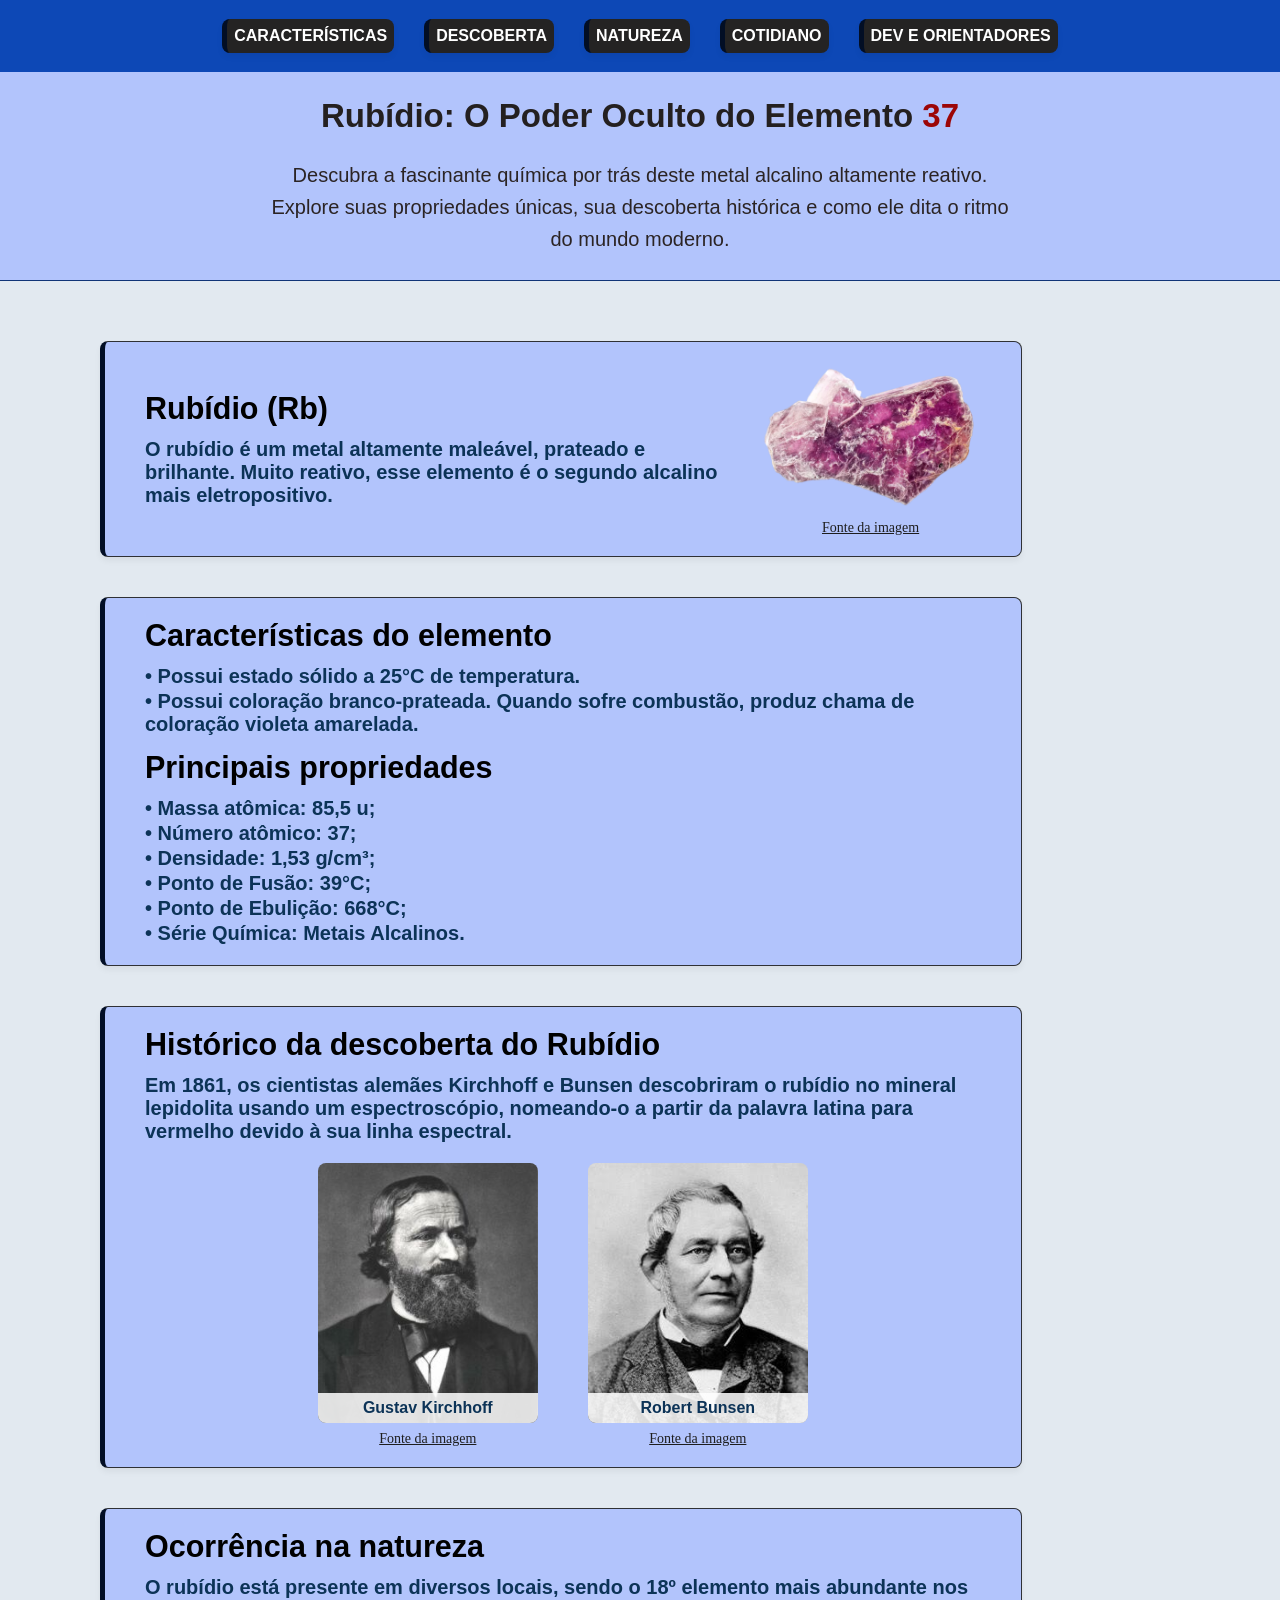
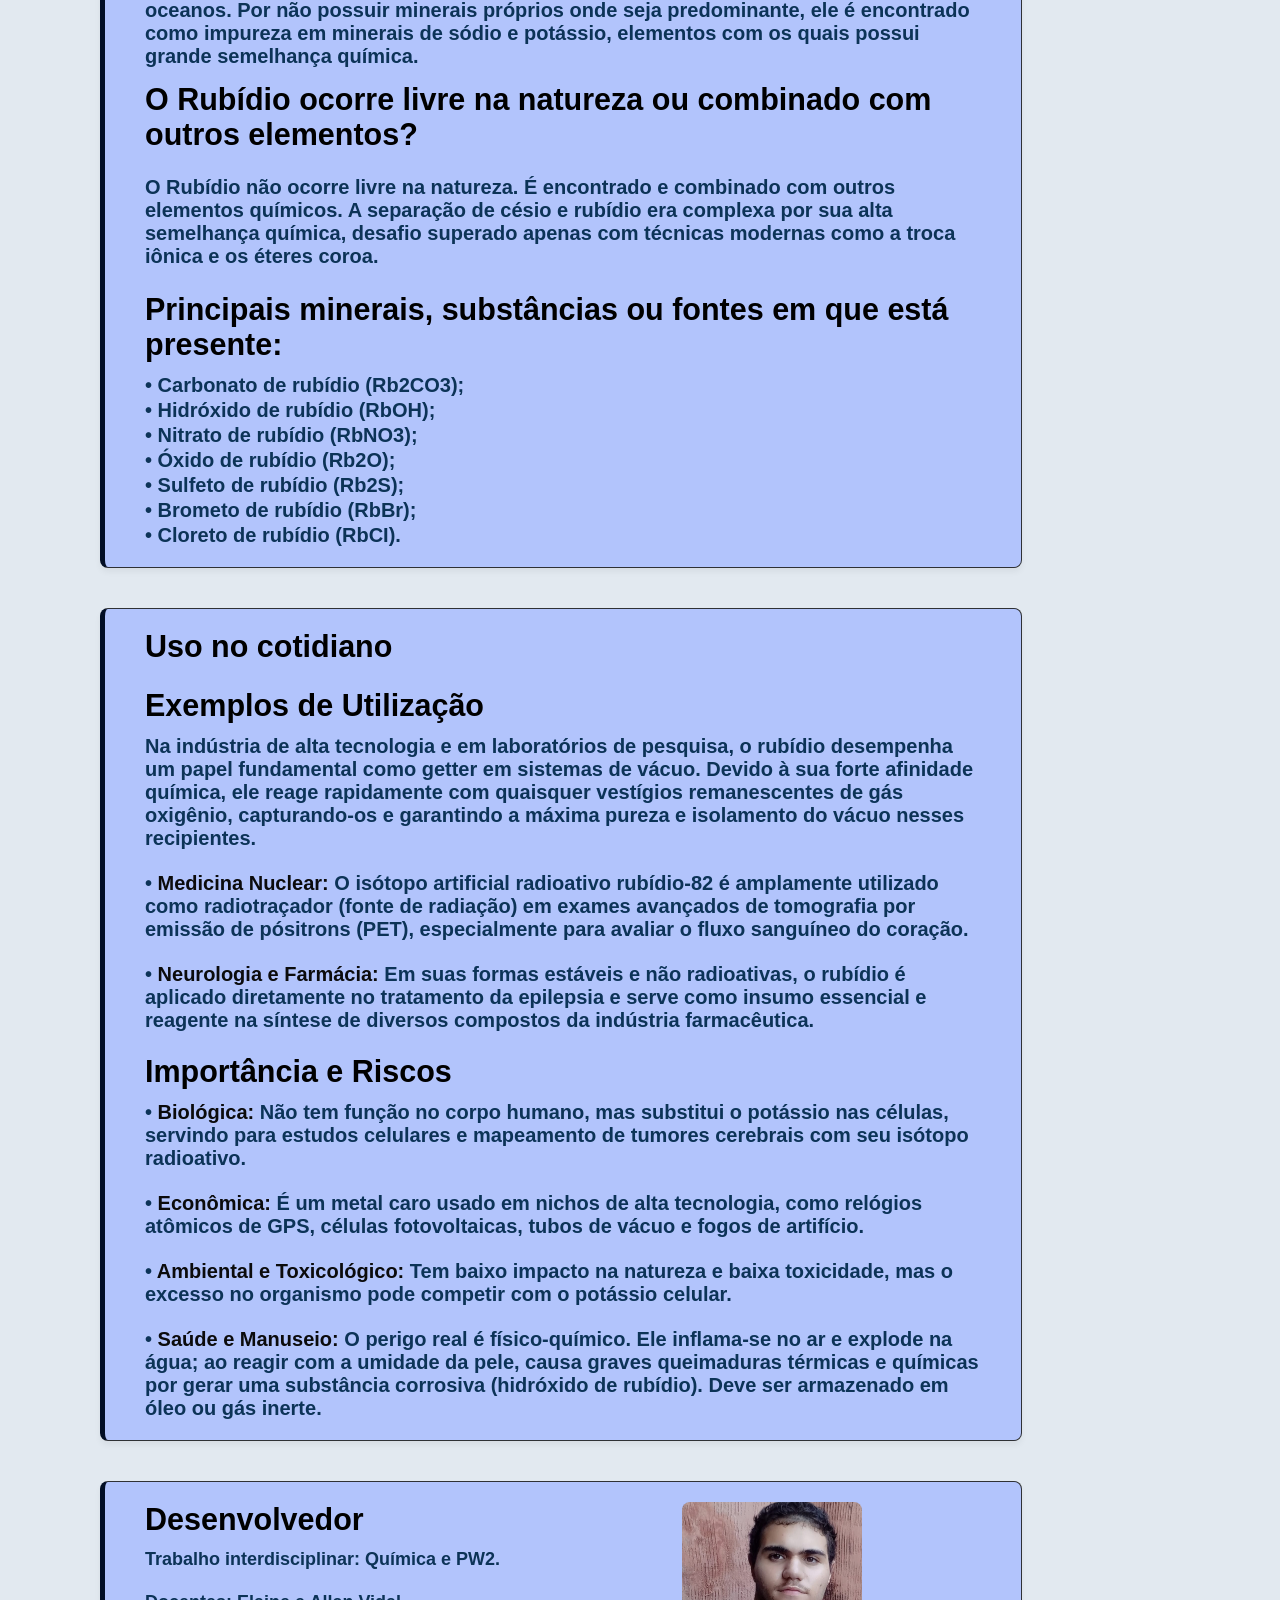
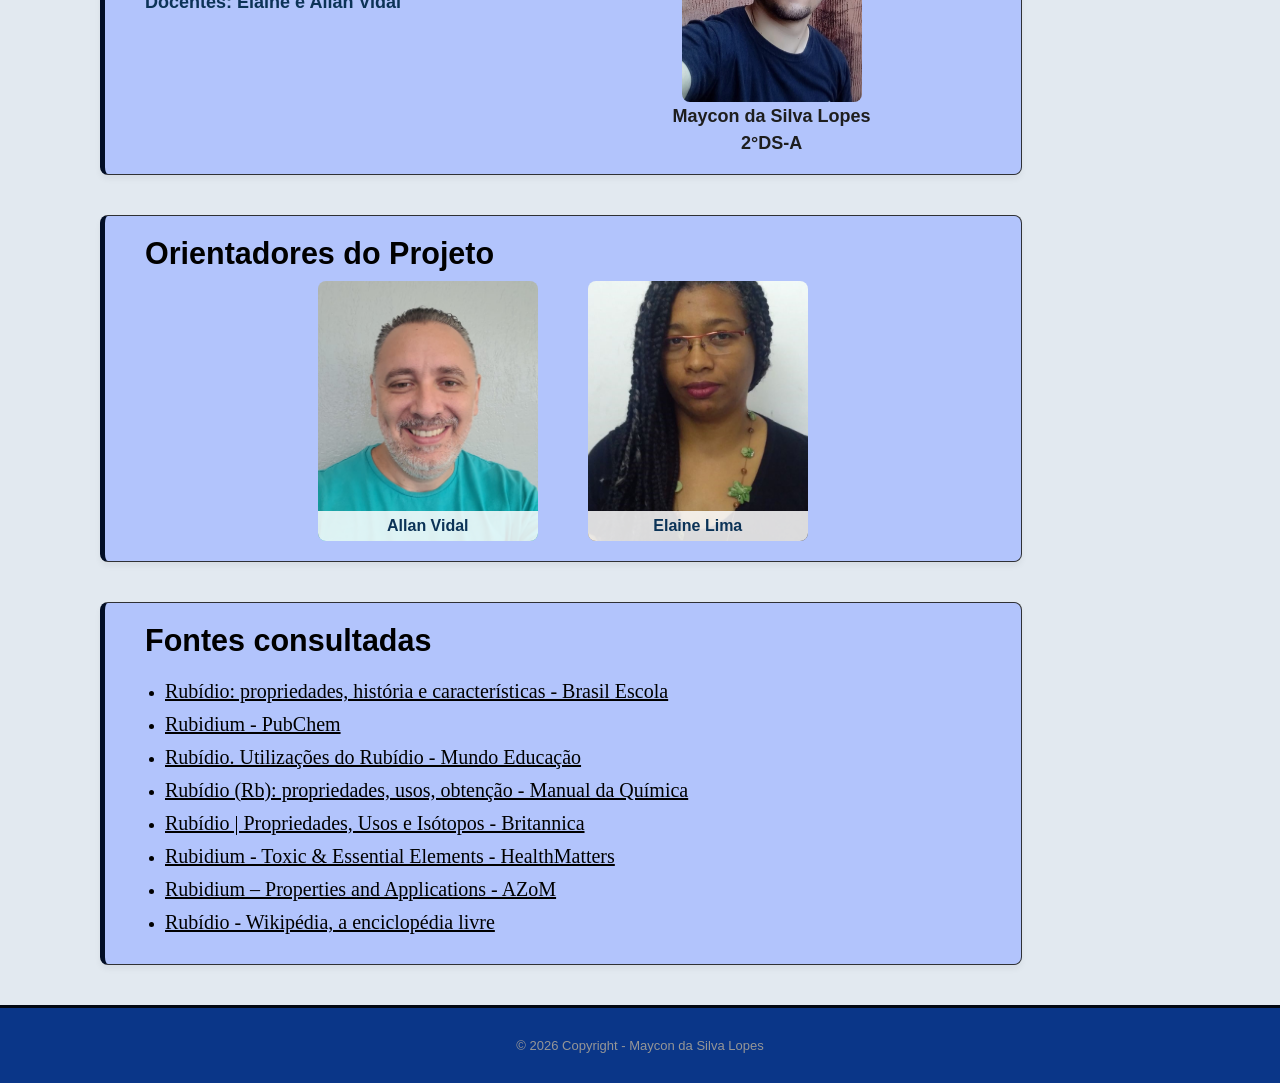
<file: prjSiteQuimicaPw/index.html>
<!DOCTYPE html>
<html lang="pt-br">
<head>
    <meta charset="UTF-8">
    <meta name="viewport" content="width=device-width, initial-scale=1.0">
    <title>Home</title>
        <link rel="stylesheet" href="public/css/home.css">
        <meta name="viewport" content="width=device-width, initial-scale=1.0">
        <link rel="shortcut icon" href="public/images/icon.png" type="image/x-icon">
</head>
<body>
    <header>
        <div class="headerHome">
            <ul>
                <li><a href="#caracteristicas">CARACTERÍSTICAS</a></li>
                <li><a href="#descoberta">DESCOBERTA</a></li>
                <li><a href="#ocorrenciaNatureza">NATUREZA</a></li>
                <li><a href="#cotidiano">COTIDIANO</a></li>
                <li><a href="#sobre">DEV E ORIENTADORES</a></li>
            </ul>
        </div>
    </header>

    <div class="tituloPrincipalHome">
        <h1>
            Rubídio: O Poder Oculto do Elemento <span>37</span>
        </h1>
    </div>

    <div class="tituloSecundarioHome">
        <h2>
            Descubra a fascinante química por trás deste metal alcalino altamente reativo. Explore suas propriedades únicas, sua descoberta histórica e como ele dita o ritmo do mundo moderno.
        </h2>
    </div>

    <section>
        <div class="cardAssunto1">
            <div class="textos-card">
                <h1 class="textoPrincipalAssunto">
                    Rubídio (Rb)
                </h1>
                <p class="textoSecundarioAssunto">
                    O rubídio é um metal altamente maleável, prateado e brilhante. Muito reativo, esse elemento é o segundo alcalino mais eletropositivo.
                </p>
            </div>
            <!-- <div class="containerImagemRubidioAssunto">
                <img src="public/images/imagemRubidio.png" alt="">            
            </div> -->
            <div class="blocoImagemRubidio">
                <div class="containerImagemRubidioAssunto">
                    <img src="public/images/imagemRubidio.png" alt="Mineral de Rubídio">            
                </div>
                <a href="https://brasilescola.uol.com.br/quimica/rubidio.htm" target="_blank" class="fonteImagem">Fonte da imagem</a>
            </div>
        </div>
        <main>
            <div id="caracteristicas" class="cardAssunto2">
                <div class="textos-card">
                    <h1 class="textoPrincipalAssunto2">
                        Características do elemento
                    </h1>
                    <p class="textoSecundarioAssunto2">
                        • Possui estado sólido a 25°C de temperatura.
                    </p>
                    <p class="textoSecundarioAssunto2">
                        • Possui coloração branco-prateada. Quando sofre combustão, produz chama de coloração violeta amarelada.
                    </p>
                    <h1 class="textoPrincipalMenorAssunto2">
                        Principais propriedades
                    </h1>
                    <p class="textoSecundarioAssunto2">
                        • Massa atômica: 85,5 u;
                    </p>
                    <p class="textoSecundarioAssunto2">
                        • Número atômico: 37;
                    </p>
                    <p class="textoSecundarioAssunto2">
                        • Densidade: 1,53 g/cm³;
                    </p>
                    <p class="textoSecundarioAssunto2">
                        • Ponto de Fusão: 39°C;
                    </p>
                    <p class="textoSecundarioAssunto2">
                        • Ponto de Ebulição: 668°C;
                    </p>
                    <p class="textoSecundarioAssunto2">
                        • Série Química: Metais Alcalinos.
                    </p>
                </div>
            </div>
        </main>
        <main>
            <div id="descoberta" class="cardAssunto3">
                <div class="textos-card">
                    <h1 class="textoPrincipalAssunto3">
                    Histórico da descoberta do Rubídio
                    </h1>
                    <p class="textoSecundarioAssunto3">
                        Em 1861, os cientistas alemães Kirchhoff e Bunsen
                        descobriram o rubídio no mineral lepidolita usando um
                        espectroscópio, nomeando-o a partir da palavra latina
                        para vermelho devido à sua linha espectral.
                    </p>
                </div>
                <div class="containerImagemCientistas">
                    <div class="blocoCientista">
                        <div class="imagemCientista">
                            <img src="public/images/Cientista_Kirchhoff.jpg" alt="Gustav Kirchhoff">
                            <p class="nomeCientista">Gustav Kirchhoff</p>
                        </div>
                        <a href="https://www3.unicentro.br/petfisica/2016/05/15/gustav-robert-kirchhoff/" target="_blank" class="fonteImagem">Fonte da imagem</a>
                    </div>
                    <div class="blocoCientista">
                        <div class="imagemCientista">
                            <img src="public/images/Cientista_Bunsen.jpg" alt="Robert Bunsen">
                            <p class="nomeCientista">Robert Bunsen</p>
                        </div>
                        <a href="https://www.explicatorium.com/biografias/robert-bunsen.html" target="_blank" class="fonteImagem">Fonte da imagem</a>
                    </div>
                </div>
            </div>
        </main>
        <main>
            <div id="ocorrenciaNatureza" class="cardAssunto4">
                <div class="textos-card">
                    <h1 class="textoPrincipalAssunto4">
                        Ocorrência na natureza
                    </h1>
                    <p class="textoSecundarioAssunto4">
                        O rubídio está presente em diversos locais, sendo o 18º
                        elemento mais abundante nos oceanos. Por não
                        possuir minerais próprios onde seja predominante, ele
                        é encontrado como impureza em minerais de sódio e
                        potássio, elementos com os quais possui grande
                        semelhança química.
                    </p>
                    <h1 class="textoPrincipal2Assunto4">
                        O Rubídio ocorre livre na natureza ou combinado com outros elementos? 
                    </h1>
                    <p class="textoSecundario2Assunto4">
                        O Rubídio não ocorre livre na natureza. É encontrado e
                        combinado com outros elementos químicos. A
                        separação de césio e rubídio era complexa por sua alta
                        semelhança química, desafio superado apenas com
                        técnicas modernas como a troca iônica e os éteres
                        coroa.
                    </p>
                    <h1 class="textoPrincipal2Assunto4">
                        Principais minerais,
                        substâncias ou
                        fontes em que está
                        presente:   
                    </h1>
                    <p class="textoSecundarioAssunto2">
                        • Carbonato de rubídio (Rb2CO3);
                    </p>
                    <p class="textoSecundarioAssunto2">
                        • Hidróxido de rubídio (RbOH);
                    </p>
                    <p class="textoSecundarioAssunto2">
                        • Nitrato de rubídio (RbNO3);
                    </p>
                    <p class="textoSecundarioAssunto2">
                        • Óxido de rubídio (Rb2O);
                    </p>
                    <p class="textoSecundarioAssunto2">
                    • Sulfeto de rubídio (Rb2S);
                    </p>
                    <p class="textoSecundarioAssunto2">
                        • Brometo de rubídio (RbBr);
                    </p>
                    <p class="textoSecundarioAssunto2">
                        • Cloreto de rubídio (RbCI).
                    </p>
                </div>
            </div>
        </main>
        <main>
            <div id="cotidiano" class="cardAssunto5">
                <div class="textos-card">
                    <h1 class="textoPrincipalAssunto5">
                        Uso no cotidiano
                    </h1>
                    <h1 class="textoSecundarioAssunto5">
                        Exemplos de Utilização
                    </h1>
                    <p class="textoSecundarioAssunto2">
                        Na indústria de alta tecnologia e em laboratórios de pesquisa, o 
                        rubídio desempenha um papel fundamental como getter em sistemas de 
                        vácuo. Devido à sua forte afinidade química, ele reage rapidamente com 
                        quaisquer vestígios remanescentes de gás oxigênio, capturando-os e 
                        garantindo a máxima pureza e isolamento do vácuo nesses recipientes.
                    </p>
                    <br>
                    <p class="textoSecundarioAssunto2">
                    • <span>Medicina Nuclear:</span>  O isótopo artificial radioativo rubídio-82 é amplamente utilizado como radiotraçador (fonte de radiação) em exames avançados de tomografia por emissão de pósitrons (PET), especialmente para avaliar o fluxo sanguíneo do coração.
                    </p>
                    <br>
                    <p class="textoSecundarioAssunto2">
                    • <span>Neurologia e Farmácia:</span>  Em suas formas estáveis e não radioativas, o rubídio é aplicado diretamente no tratamento da epilepsia e serve como insumo essencial e reagente na síntese de diversos compostos da indústria farmacêutica.
                    </p>
                    <br>
                    <h1 class="textoPrincipalAssunto5">
                    Importância e Riscos
                    </h1>
                    <p class="textoSecundarioAssunto2">
                    • <span>Biológica:</span>  Não tem função no corpo humano, mas substitui o potássio nas células, servindo para estudos celulares e mapeamento de tumores cerebrais com seu isótopo radioativo.
                    </p>
                    <br>
                    <p class="textoSecundarioAssunto2">
                    • <span>Econômica:</span>  É um metal caro usado em nichos de alta tecnologia, como relógios atômicos de GPS, células fotovoltaicas, tubos de vácuo e fogos de artifício.
                    </p>
                    <br>
                    <p class="textoSecundarioAssunto2">
                        • <span>Ambiental e Toxicológico:</span>  Tem baixo impacto na natureza e baixa toxicidade, mas o excesso no organismo pode competir com o potássio celular.
                    </p>
                    <br>
                    <p class="textoSecundarioAssunto2">
                        • <span>Saúde e Manuseio:</span>  O perigo real é físico-químico. Ele inflama-se no ar e explode na água; ao reagir com a umidade da pele, causa graves queimaduras térmicas e químicas por gerar uma substância corrosiva (hidróxido de rubídio). Deve ser armazenado em óleo ou gás inerte.                
                    </p>
                </div>
            </div>
        </main>
        <main>
            <div id="sobre" class="cardAssunto6">
                <div class="textos-card">
                    <h1 class="textoPrincipalAssunto6">
                        Desenvolvedor
                    </h1>
                    <p class="textoSecundarioAssunto6">
                        Trabalho interdisciplinar: Química e PW2.
                    </p>
                    <br>
                    <p class="textoSecundarioAssunto6">
                        Docentes: Elaine e Allan Vidal
                    </p>
                </div>
                <div class="blocoPerfil">
                    <!-- <span class="cargoDev">Desenvolvedor</span> -->
                    <div class="containerFotoDev">
                        <img src="public/images/Maycon.jpeg" alt="Foto do Desenvolvedor">
                    </div>
                    <p class="nomeDev">Maycon da Silva Lopes</p>
                    <br>
                    <p class="serieDev">2°DS-A</p>
                </div>
            </div>
        </main>
        <main>
            <div id="descoberta" class="cardAssunto3">
                <div class="textos-card">
                    <h1 class="textoPrincipalAssunto6">
                    Orientadores do Projeto
                    </h1>
                </div>
                <div class="containerImagemCientistas">
                    <div class="blocoCientista">
                        <div class="imagemCientista">
                            <img src="public/images/allan.jpeg" alt="Allan">
                            <p class="nomeCientista">Allan Vidal</p>
                        </div>
                    </div>
                    <div class="blocoCientista">
                        <div class="imagemCientista">
                            <img src="public/images/elaine.jpeg" alt="Elaine">
                            <p class="nomeCientista">Elaine Lima</p>
                        </div>
                    </div>
                </div>
            </div>
        </main>
        <main>
            <div id="fontes" class="cardAssunto2">
                <div class="textos-card">
                    <h1 class="textoPrincipalAssunto2">
                        Fontes consultadas
                    </h1>
                    <ul class="lista-fontes">
                        <li>
                            <a href="https://brasilescola.uol.com.br/quimica/rubidio.htm" target="_blank">
                                Rubídio: propriedades, história e características - Brasil Escola
                            </a>
                        </li>
                        <li>
                            <a href="https://pubchem.ncbi.nlm.nih.gov/element/Rubidium" target="_blank">
                                Rubidium - PubChem
                            </a>
                        </li>
                        <li>
                            <a href="https://mundoeducacao.uol.com.br/quimica/rubidio.htm" target="_blank">
                                Rubídio. Utilizações do Rubídio - Mundo Educação
                            </a>
                        </li>
                        <li>
                            <a href="https://www.manualdaquimica.com/quimica-geral/rubidio-rb.htm" target="_blank">
                                Rubídio (Rb): propriedades, usos, obtenção - Manual da Química
                            </a>
                        </li>
                        <li>
                            <a href="https://www.britannica.com/science/rubidium" target="_blank">
                                Rubídio | Propriedades, Usos e Isótopos - Britannica
                            </a>
                        </li>
                        <li>
                            <a href="https://healthmatters.io/understand-blood-test-results/rubidium" target="_blank">
                                Rubidium - Toxic & Essential Elements - HealthMatters
                            </a>
                        </li>
                        <li>
                            <a href="https://www.azom.com/article.aspx?ArticleID=6063" target="_blank">
                                Rubidium – Properties and Applications - AZoM
                            </a>
                        </li>
                        <li>
                            <a href="https://en.wikipedia.org/wiki/Rubidium" target="_blank">
                                Rubídio - Wikipédia, a enciclopédia livre
                            </a>
                        </li>
                    </ul>
                </div>
            </div>
        </main>
    </section>

    <footer class="rodapePrincipal">
        <div class="rodapeCopyright">
            <p>&copy; 2026 Copyright - Maycon da Silva Lopes</p>
        </div>
    </footer>
</body>
</html>
</file>
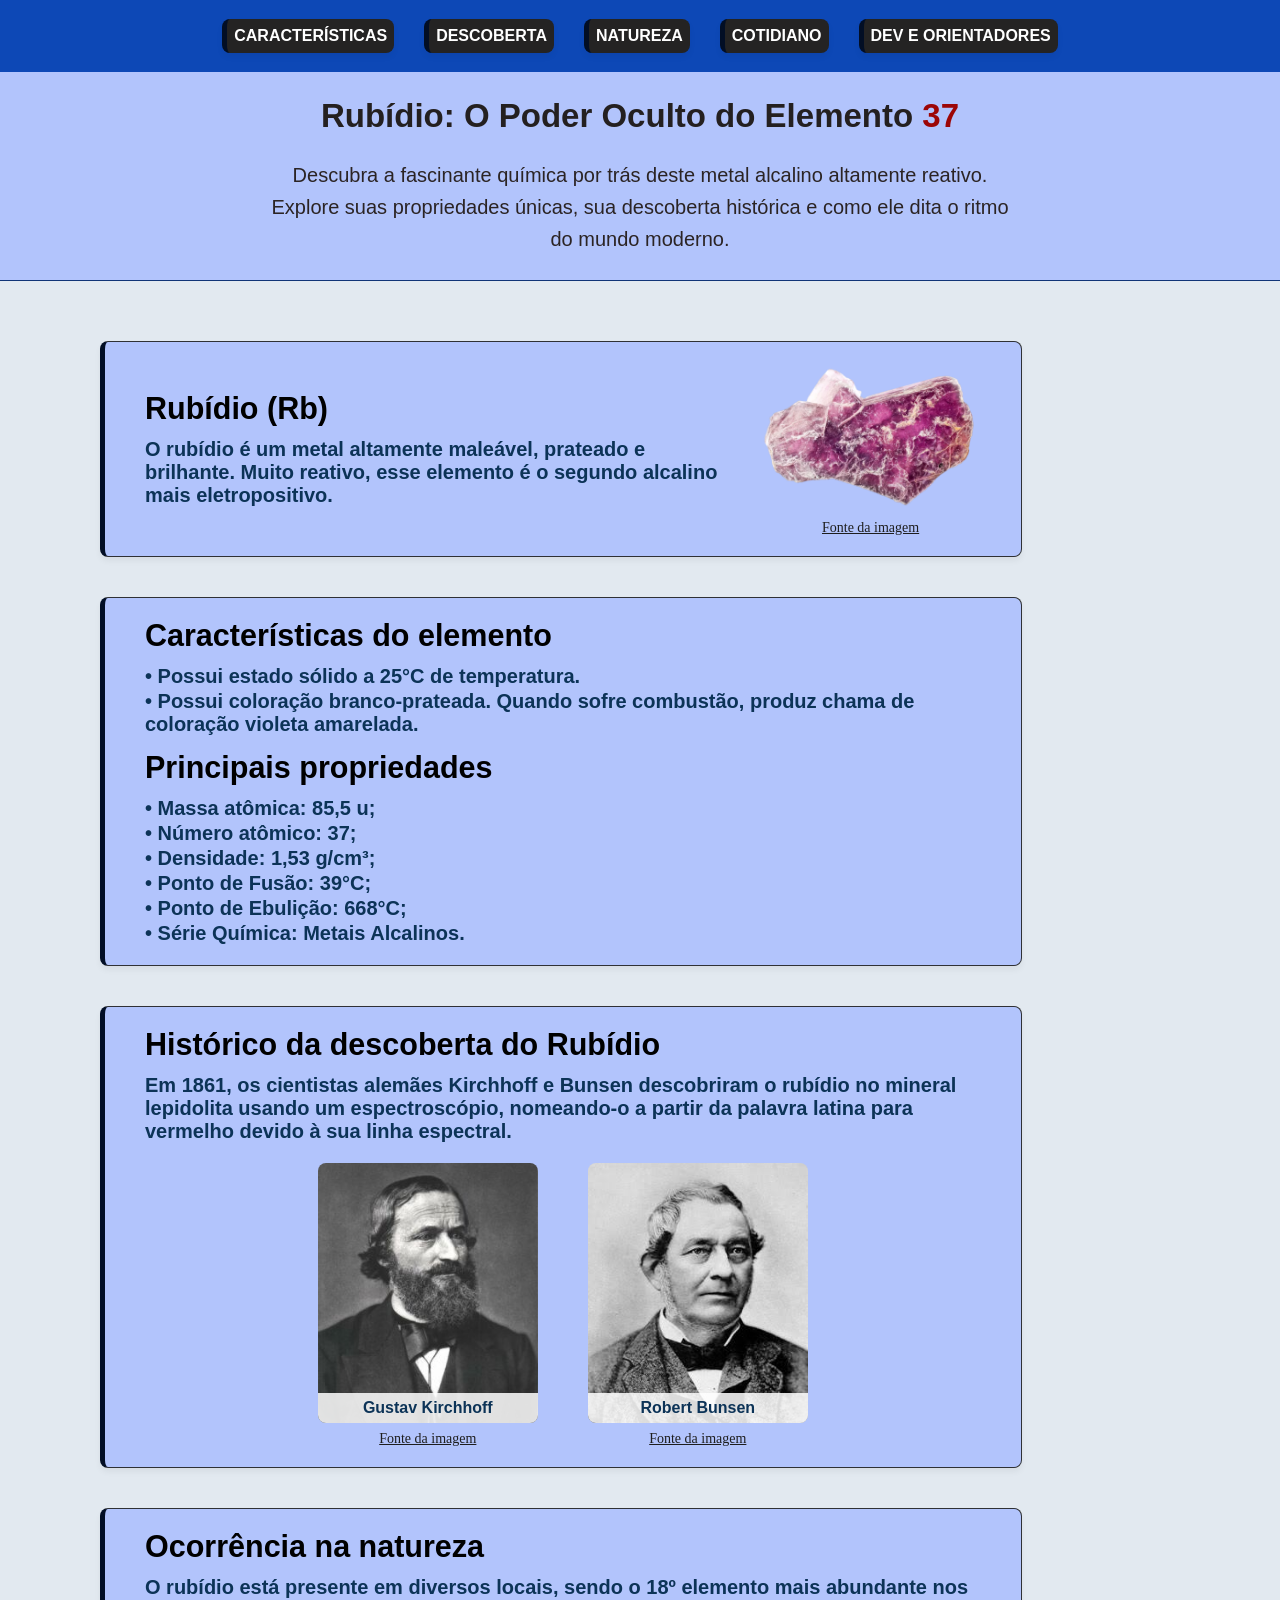
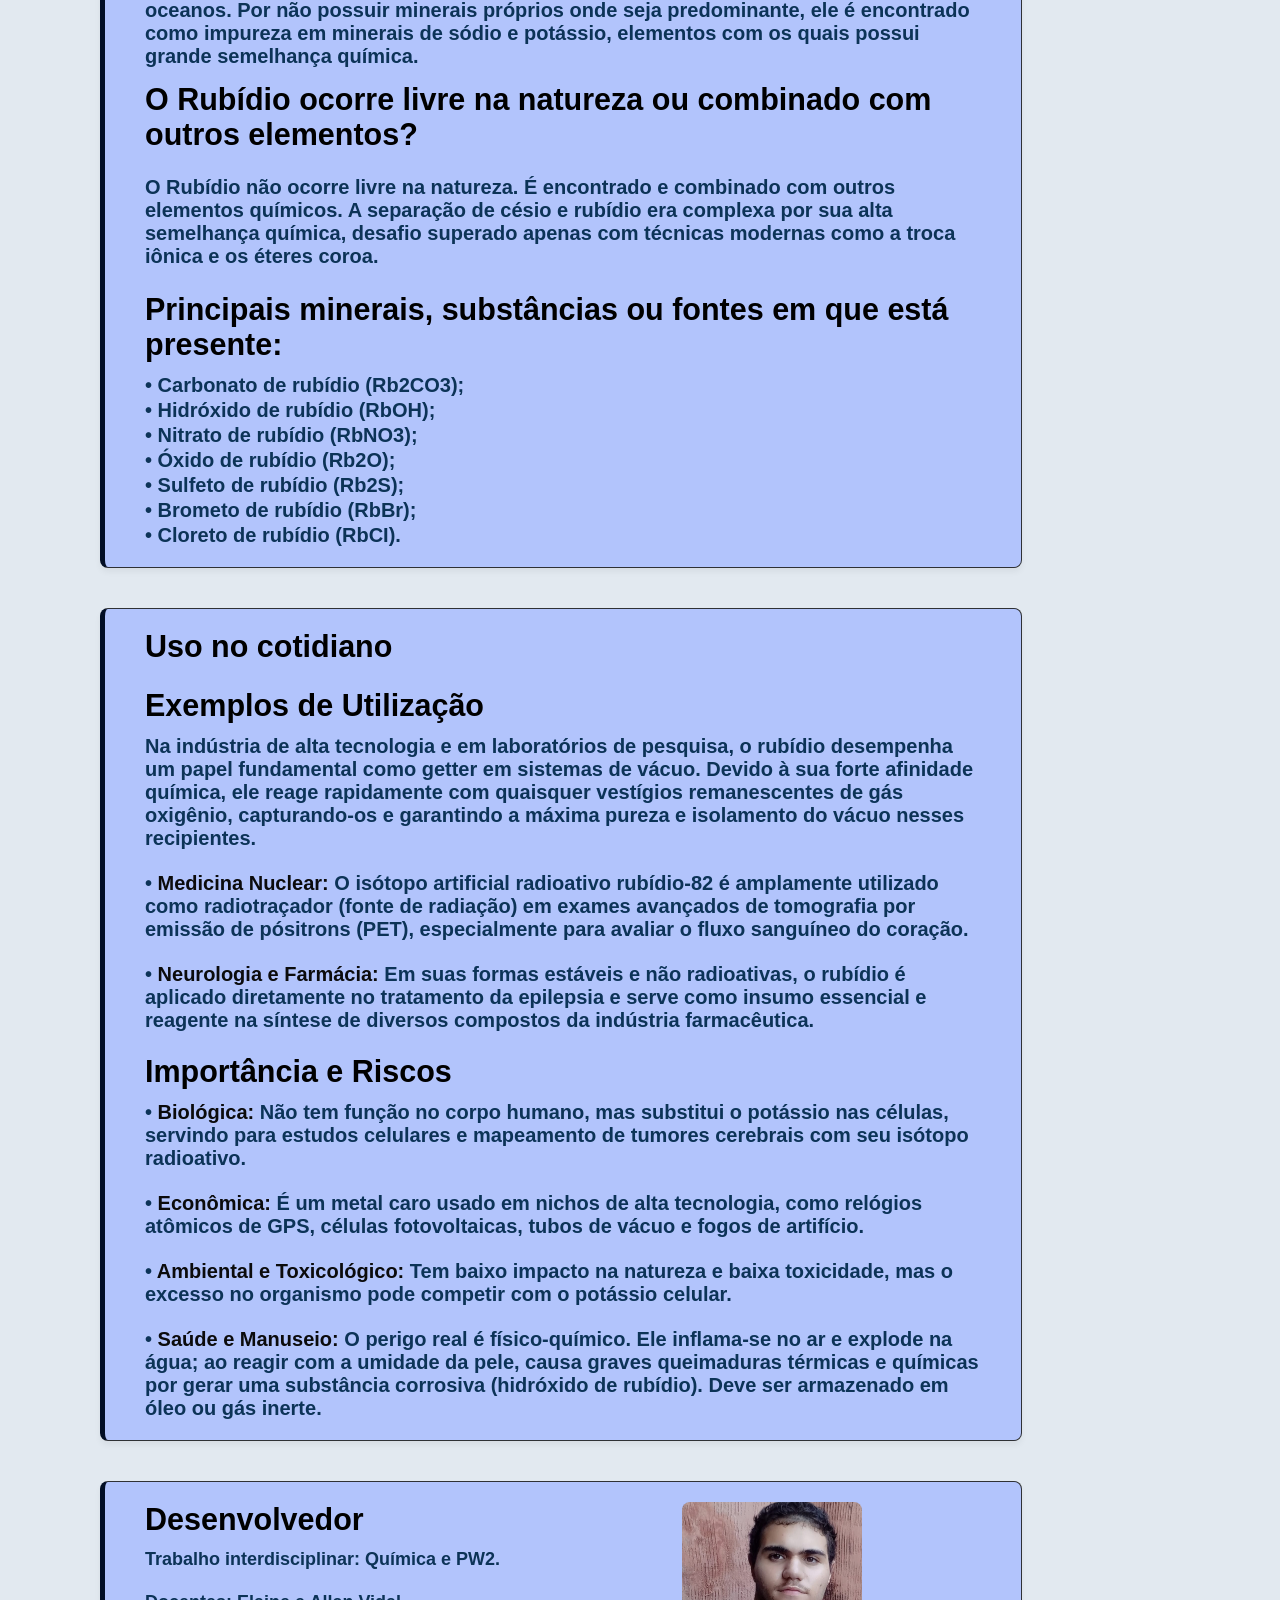
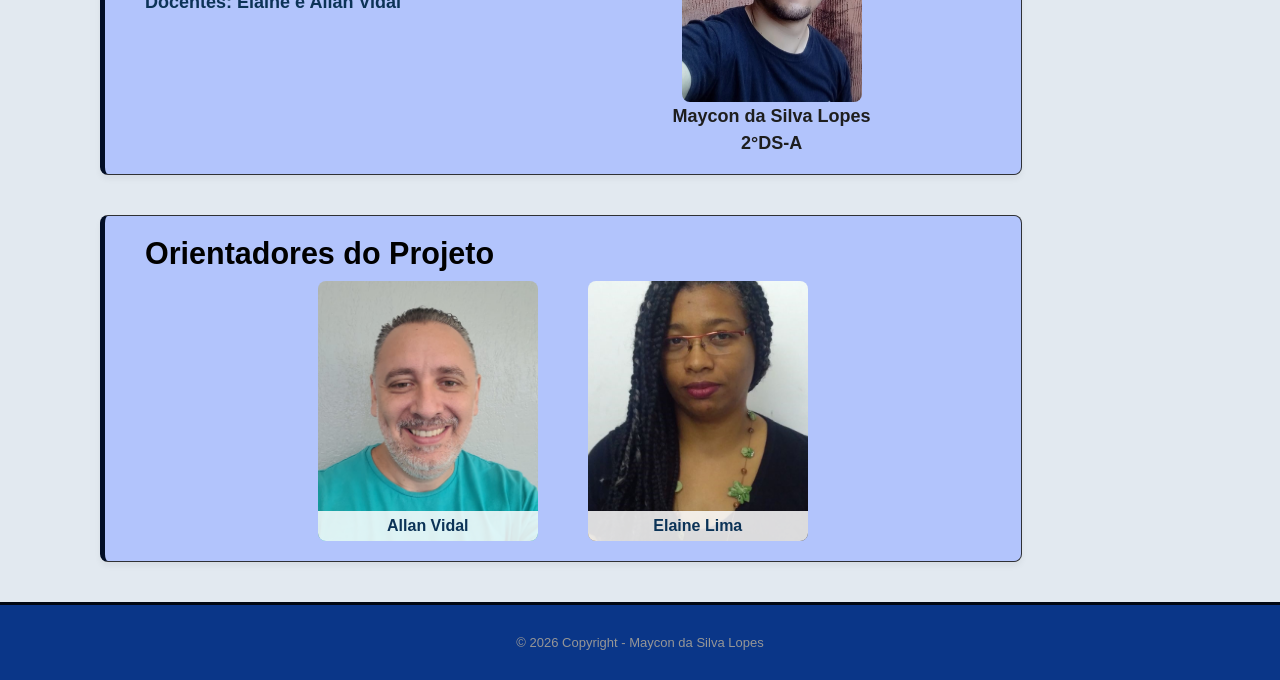
<file: siteDeQuimicaPw/index.html>
<!DOCTYPE html>
<html lang="pt-br">
<head>
    <meta charset="UTF-8">
    <meta name="viewport" content="width=device-width, initial-scale=1.0">
    <title>Home</title>
        <link rel="stylesheet" href="public/css/home.css">
        <meta name="viewport" content="width=device-width, initial-scale=1.0">
        <link rel="shortcut icon" href="public/images/icon.png" type="image/x-icon">
</head>
<body>
    <header>
        <div class="headerHome">
            <ul>
                <li><a href="#caracteristicas">CARACTERÍSTICAS</a></li>
                <li><a href="#descoberta">DESCOBERTA</a></li>
                <li><a href="#ocorrenciaNatureza">NATUREZA</a></li>
                <li><a href="#cotidiano">COTIDIANO</a></li>
                <li><a href="#sobre">DEV E ORIENTADORES</a></li>
            </ul>
        </div>
    </header>

    <div class="tituloPrincipalHome">
        <h1>
            Rubídio: O Poder Oculto do Elemento <span>37</span>
        </h1>
    </div>

    <div class="tituloSecundarioHome">
        <h2>
            Descubra a fascinante química por trás deste metal alcalino altamente reativo. Explore suas propriedades únicas, sua descoberta histórica e como ele dita o ritmo do mundo moderno.
        </h2>
    </div>

    <section>
        <div class="cardAssunto1">
            <div class="textos-card">
                <h1 class="textoPrincipalAssunto">
                    Rubídio (Rb)
                </h1>
                <p class="textoSecundarioAssunto">
                    O rubídio é um metal altamente maleável, prateado e brilhante. Muito reativo, esse elemento é o segundo alcalino mais eletropositivo.
                </p>
            </div>
            <!-- <div class="containerImagemRubidioAssunto">
                <img src="public/images/imagemRubidio.png" alt="">            
            </div> -->
            <div class="blocoImagemRubidio">
                <div class="containerImagemRubidioAssunto">
                    <img src="public/images/imagemRubidio.png" alt="Mineral de Rubídio">            
                </div>
                <a href="https://brasilescola.uol.com.br/quimica/rubidio.htm" target="_blank" class="fonteImagem">Fonte da imagem</a>
            </div>
        </div>
        <main>
            <div id="caracteristicas" class="cardAssunto2">
                <div class="textos-card">
                    <h1 class="textoPrincipalAssunto2">
                        Características do elemento
                    </h1>
                    <p class="textoSecundarioAssunto2">
                        • Possui estado sólido a 25°C de temperatura.
                    </p>
                    <p class="textoSecundarioAssunto2">
                        • Possui coloração branco-prateada. Quando sofre combustão, produz chama de coloração violeta amarelada.
                    </p>
                    <h1 class="textoPrincipalMenorAssunto2">
                        Principais propriedades
                    </h1>
                    <p class="textoSecundarioAssunto2">
                        • Massa atômica: 85,5 u;
                    </p>
                    <p class="textoSecundarioAssunto2">
                        • Número atômico: 37;
                    </p>
                    <p class="textoSecundarioAssunto2">
                        • Densidade: 1,53 g/cm³;
                    </p>
                    <p class="textoSecundarioAssunto2">
                        • Ponto de Fusão: 39°C;
                    </p>
                    <p class="textoSecundarioAssunto2">
                        • Ponto de Ebulição: 668°C;
                    </p>
                    <p class="textoSecundarioAssunto2">
                        • Série Química: Metais Alcalinos.
                    </p>
                </div>
            </div>
        </main>
        <main>
            <div id="descoberta" class="cardAssunto3">
                <div class="textos-card">
                    <h1 class="textoPrincipalAssunto3">
                    Histórico da descoberta do Rubídio
                    </h1>
                    <p class="textoSecundarioAssunto3">
                        Em 1861, os cientistas alemães Kirchhoff e Bunsen
                        descobriram o rubídio no mineral lepidolita usando um
                        espectroscópio, nomeando-o a partir da palavra latina
                        para vermelho devido à sua linha espectral.
                    </p>
                </div>
                <div class="containerImagemCientistas">
                    <div class="blocoCientista">
                        <div class="imagemCientista">
                            <img src="public/images/Cientista_Kirchhoff.jpg" alt="Gustav Kirchhoff">
                            <p class="nomeCientista">Gustav Kirchhoff</p>
                        </div>
                        <a href="https://www3.unicentro.br/petfisica/2016/05/15/gustav-robert-kirchhoff/" target="_blank" class="fonteImagem">Fonte da imagem</a>
                    </div>
                    <div class="blocoCientista">
                        <div class="imagemCientista">
                            <img src="public/images/Cientista_Bunsen.jpg" alt="Robert Bunsen">
                            <p class="nomeCientista">Robert Bunsen</p>
                        </div>
                        <a href="https://www.explicatorium.com/biografias/robert-bunsen.html" target="_blank" class="fonteImagem">Fonte da imagem</a>
                    </div>
                </div>
            </div>
        </main>
        <main>
            <div id="ocorrenciaNatureza" class="cardAssunto4">
                <div class="textos-card">
                    <h1 class="textoPrincipalAssunto4">
                        Ocorrência na natureza
                    </h1>
                    <p class="textoSecundarioAssunto4">
                        O rubídio está presente em diversos locais, sendo o 18º
                        elemento mais abundante nos oceanos. Por não
                        possuir minerais próprios onde seja predominante, ele
                        é encontrado como impureza em minerais de sódio e
                        potássio, elementos com os quais possui grande
                        semelhança química.
                    </p>
                    <h1 class="textoPrincipal2Assunto4">
                        O Rubídio ocorre livre na natureza ou combinado com outros elementos? 
                    </h1>
                    <p class="textoSecundario2Assunto4">
                        O Rubídio não ocorre livre na natureza. É encontrado e
                        combinado com outros elementos químicos. A
                        separação de césio e rubídio era complexa por sua alta
                        semelhança química, desafio superado apenas com
                        técnicas modernas como a troca iônica e os éteres
                        coroa.
                    </p>
                    <h1 class="textoPrincipal2Assunto4">
                        Principais minerais,
                        substâncias ou
                        fontes em que está
                        presente:   
                    </h1>
                    <p class="textoSecundarioAssunto2">
                        • Carbonato de rubídio (Rb2CO3);
                    </p>
                    <p class="textoSecundarioAssunto2">
                        • Hidróxido de rubídio (RbOH);
                    </p>
                    <p class="textoSecundarioAssunto2">
                        • Nitrato de rubídio (RbNO3);
                    </p>
                    <p class="textoSecundarioAssunto2">
                        • Óxido de rubídio (Rb2O);
                    </p>
                    <p class="textoSecundarioAssunto2">
                    • Sulfeto de rubídio (Rb2S);
                    </p>
                    <p class="textoSecundarioAssunto2">
                        • Brometo de rubídio (RbBr);
                    </p>
                    <p class="textoSecundarioAssunto2">
                        • Cloreto de rubídio (RbCI).
                    </p>
                </div>
            </div>
        </main>
        <main>
            <div id="cotidiano" class="cardAssunto5">
                <div class="textos-card">
                    <h1 class="textoPrincipalAssunto5">
                        Uso no cotidiano
                    </h1>
                    <h1 class="textoSecundarioAssunto5">
                        Exemplos de Utilização
                    </h1>
                    <p class="textoSecundarioAssunto2">
                        Na indústria de alta tecnologia e em laboratórios de pesquisa, o 
                        rubídio desempenha um papel fundamental como getter em sistemas de 
                        vácuo. Devido à sua forte afinidade química, ele reage rapidamente com 
                        quaisquer vestígios remanescentes de gás oxigênio, capturando-os e 
                        garantindo a máxima pureza e isolamento do vácuo nesses recipientes.
                    </p>
                    <br>
                    <p class="textoSecundarioAssunto2">
                    • <span>Medicina Nuclear:</span>  O isótopo artificial radioativo rubídio-82 é amplamente utilizado como radiotraçador (fonte de radiação) em exames avançados de tomografia por emissão de pósitrons (PET), especialmente para avaliar o fluxo sanguíneo do coração.
                    </p>
                    <br>
                    <p class="textoSecundarioAssunto2">
                    • <span>Neurologia e Farmácia:</span>  Em suas formas estáveis e não radioativas, o rubídio é aplicado diretamente no tratamento da epilepsia e serve como insumo essencial e reagente na síntese de diversos compostos da indústria farmacêutica.
                    </p>
                    <br>
                    <h1 class="textoPrincipalAssunto5">
                    Importância e Riscos
                    </h1>
                    <p class="textoSecundarioAssunto2">
                    • <span>Biológica:</span>  Não tem função no corpo humano, mas substitui o potássio nas células, servindo para estudos celulares e mapeamento de tumores cerebrais com seu isótopo radioativo.
                    </p>
                    <br>
                    <p class="textoSecundarioAssunto2">
                    • <span>Econômica:</span>  É um metal caro usado em nichos de alta tecnologia, como relógios atômicos de GPS, células fotovoltaicas, tubos de vácuo e fogos de artifício.
                    </p>
                    <br>
                    <p class="textoSecundarioAssunto2">
                        • <span>Ambiental e Toxicológico:</span>  Tem baixo impacto na natureza e baixa toxicidade, mas o excesso no organismo pode competir com o potássio celular.
                    </p>
                    <br>
                    <p class="textoSecundarioAssunto2">
                        • <span>Saúde e Manuseio:</span>  O perigo real é físico-químico. Ele inflama-se no ar e explode na água; ao reagir com a umidade da pele, causa graves queimaduras térmicas e químicas por gerar uma substância corrosiva (hidróxido de rubídio). Deve ser armazenado em óleo ou gás inerte.                
                    </p>
                </div>
            </div>
        </main>
        <main>
            <div id="sobre" class="cardAssunto6">
                <div class="textos-card">
                    <h1 class="textoPrincipalAssunto6">
                        Desenvolvedor
                    </h1>
                    <p class="textoSecundarioAssunto6">
                        Trabalho interdisciplinar: Química e PW2.
                    </p>
                    <br>
                    <p class="textoSecundarioAssunto6">
                        Docentes: Elaine e Allan Vidal
                    </p>
                </div>
                <div class="blocoPerfil">
                    <!-- <span class="cargoDev">Desenvolvedor</span> -->
                    <div class="containerFotoDev">
                        <img src="public/images/Maycon.jpeg" alt="Foto do Desenvolvedor">
                    </div>
                    <p class="nomeDev">Maycon da Silva Lopes</p>
                    <br>
                    <p class="serieDev">2°DS-A</p>
                </div>
            </div>
        </main>
        <main>
            <div id="descoberta" class="cardAssunto3">
                <div class="textos-card">
                    <h1 class="textoPrincipalAssunto6">
                    Orientadores do Projeto
                    </h1>
                </div>
                <div class="containerImagemCientistas">
                    <div class="blocoCientista">
                        <div class="imagemCientista">
                            <img src="public/images/allan.jpeg" alt="Allan">
                            <p class="nomeCientista">Allan Vidal</p>
                        </div>
                    </div>
                    <div class="blocoCientista">
                        <div class="imagemCientista">
                            <img src="public/images/elaine.jpeg" alt="Elaine">
                            <p class="nomeCientista">Elaine Lima</p>
                        </div>
                    </div>
                </div>
            </div>
        </main>
    </section>

    <footer class="rodapePrincipal">
        <div class="rodapeCopyright">
            <p>&copy; 2026 Copyright - Maycon da Silva Lopes</p>
        </div>
    </footer>
</body>
</html>
</file>
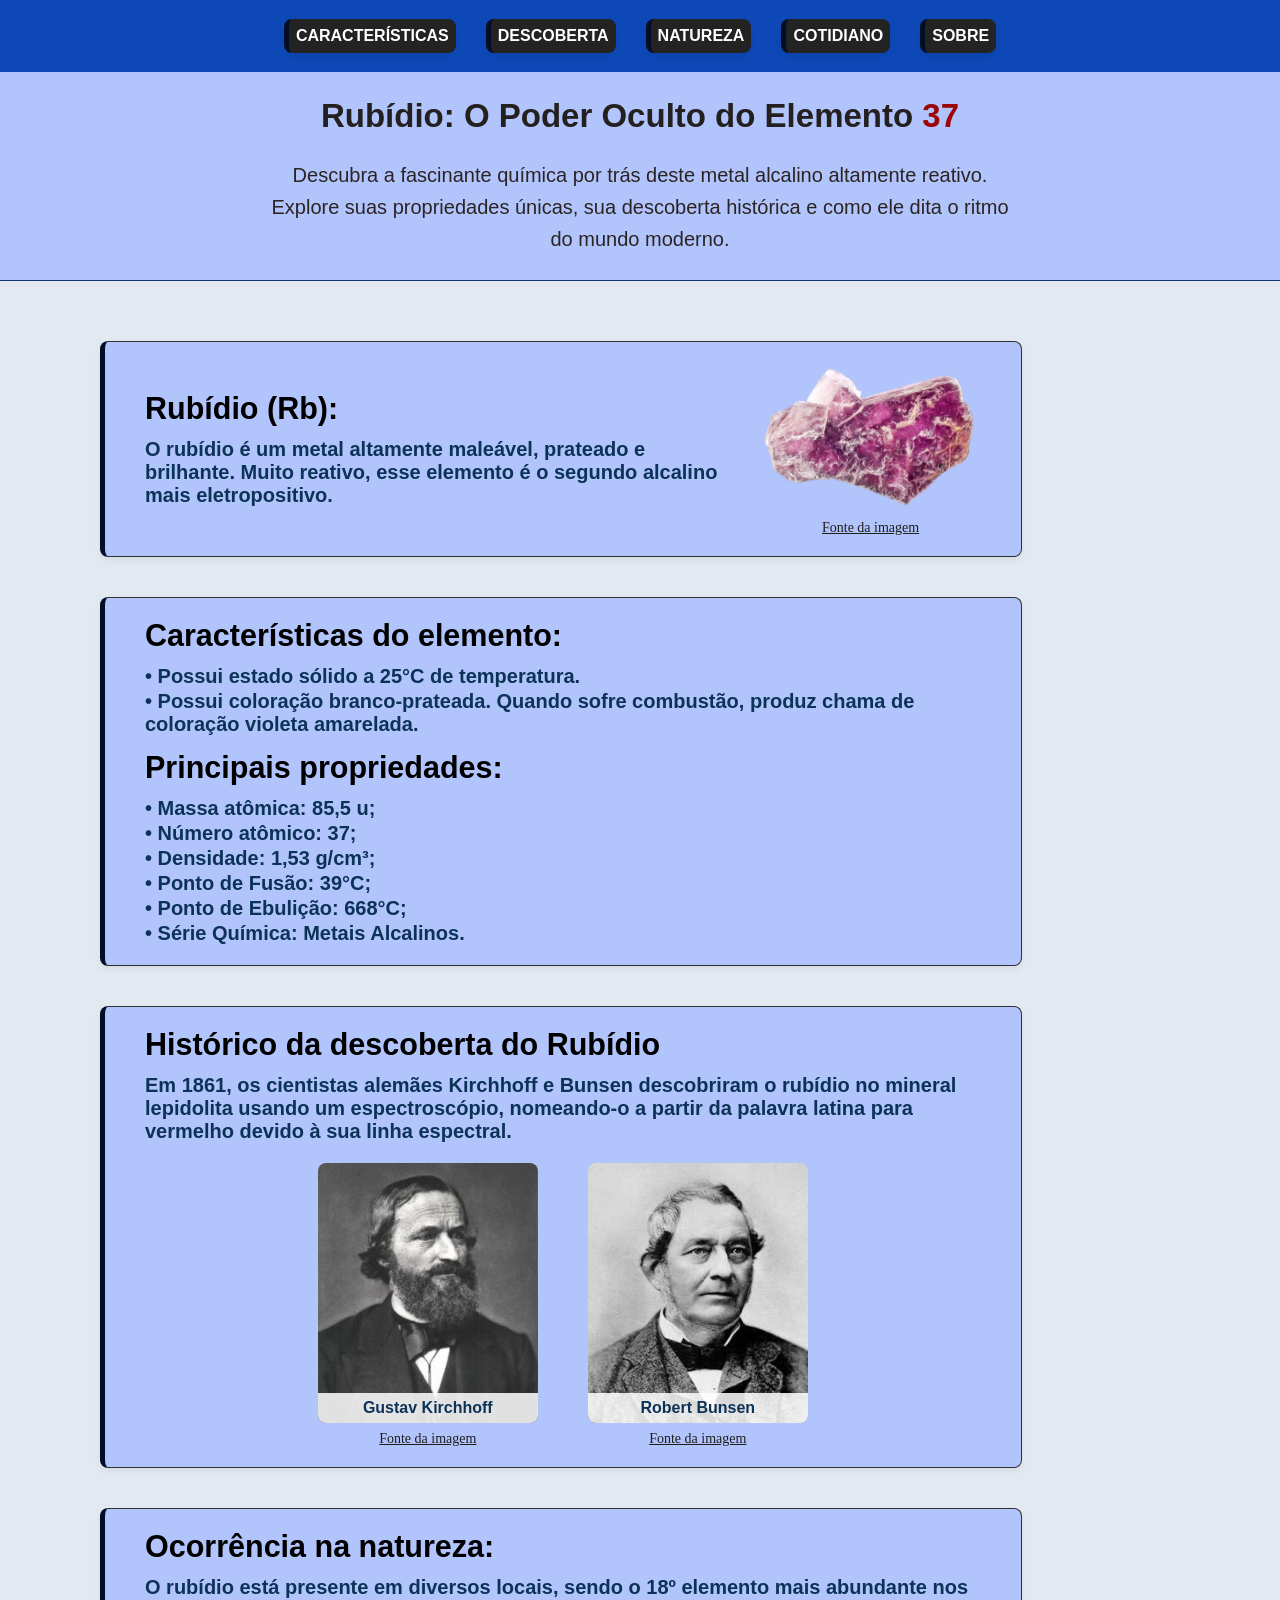
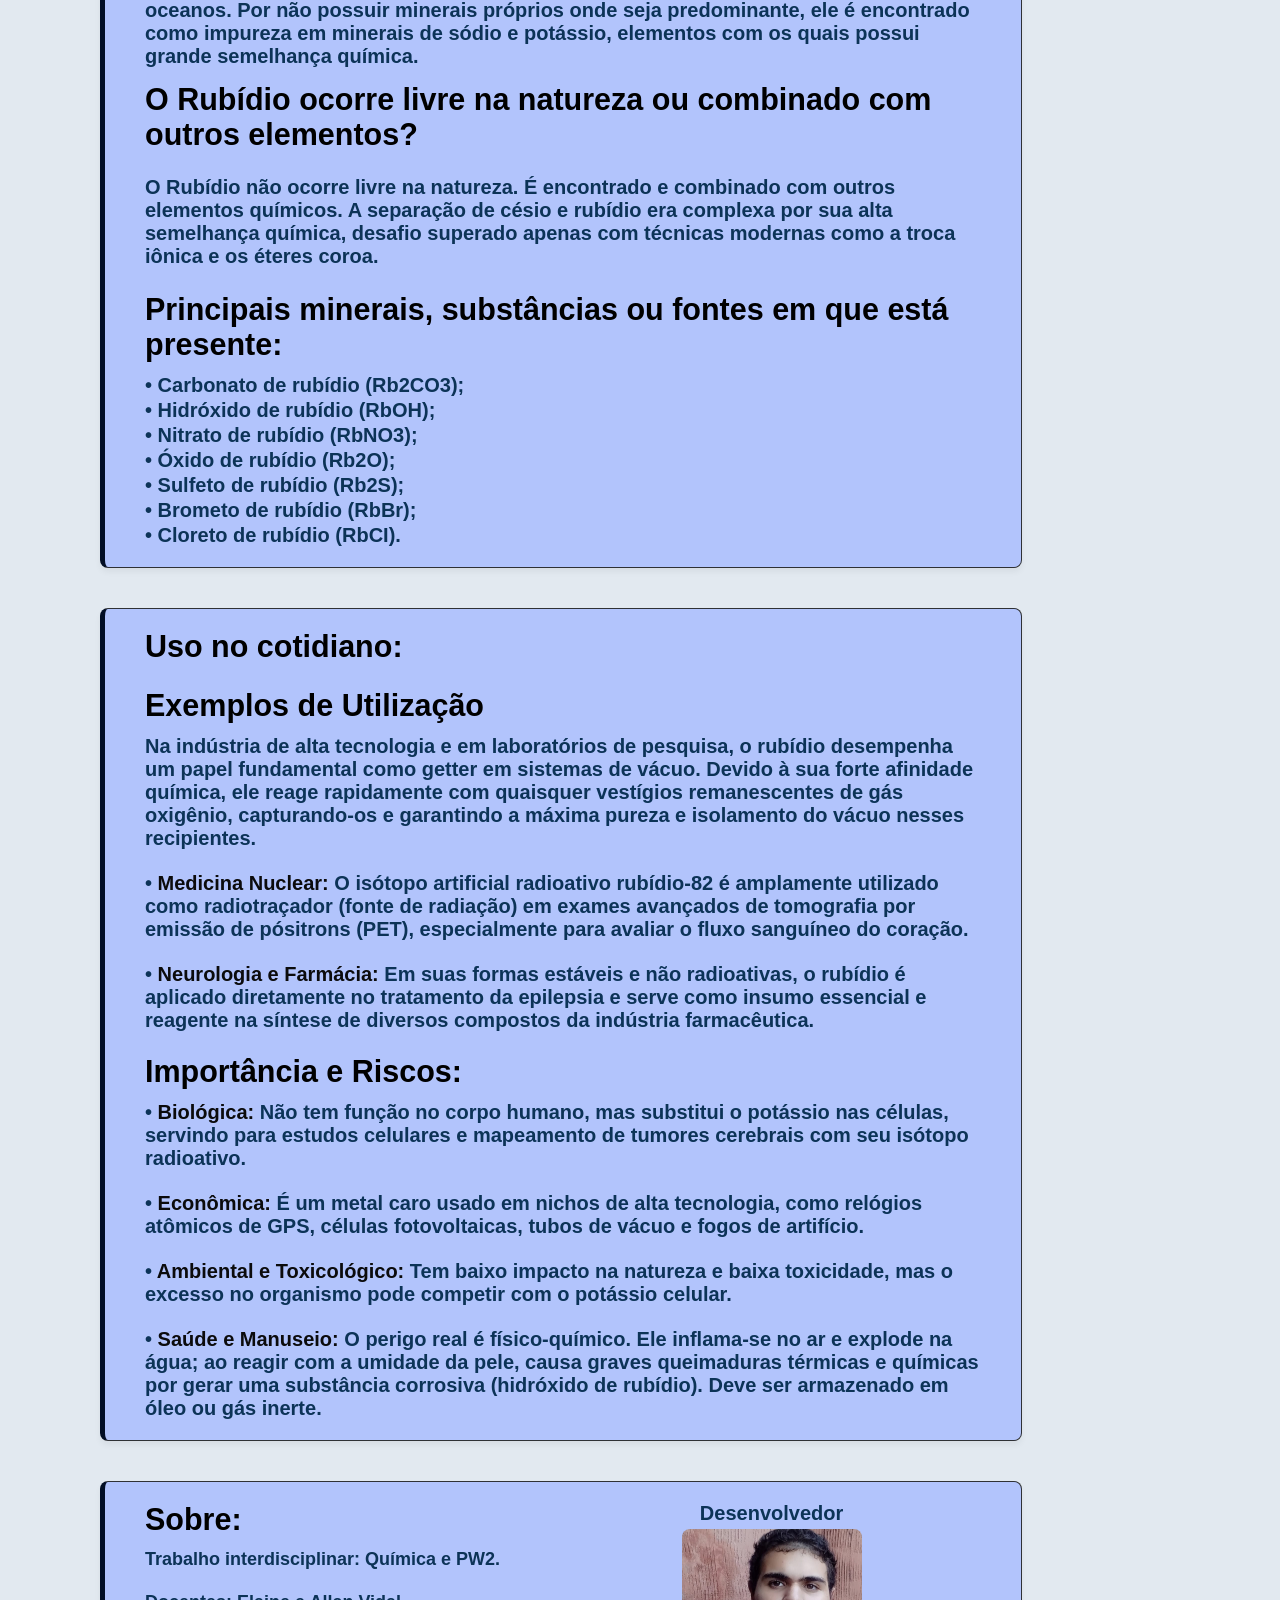
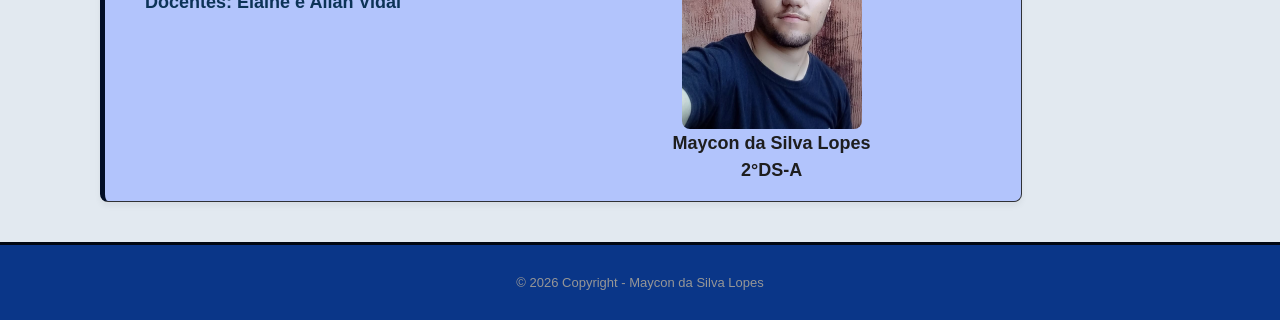
<file: sitePwQuimica/index.html>
<!DOCTYPE html>
<html lang="pt-br">
<head>
    <meta charset="UTF-8">
    <meta name="viewport" content="width=device-width, initial-scale=1.0">
    <title>Home</title>
        <link rel="stylesheet" href="public/css/home.css">
        <meta name="viewport" content="width=device-width, initial-scale=1.0">
</head>
<body>
    <header>
        <div class="headerHome">
            <ul>
                <li><a href="#caracteristicas">CARACTERÍSTICAS</a></li>
                <li><a href="#descoberta">DESCOBERTA</a></li>
                <li><a href="#ocorrenciaNatureza">NATUREZA</a></li>
                <li><a href="#cotidiano">COTIDIANO</a></li>
                <li><a href="#sobre">SOBRE</a></li>
            </ul>
        </div>
    </header>

    <div class="tituloPrincipalHome">
        <h1>
            Rubídio: O Poder Oculto do Elemento <span>37</span>
        </h1>
    </div>

    <div class="tituloSecundarioHome">
        <h2>
            Descubra a fascinante química por trás deste metal alcalino altamente reativo. Explore suas propriedades únicas, sua descoberta histórica e como ele dita o ritmo do mundo moderno.
        </h2>
    </div>

    <section>
        <div class="cardAssunto1">
            <div class="textos-card">
                <h1 class="textoPrincipalAssunto">
                    Rubídio (Rb):
                </h1>
                <p class="textoSecundarioAssunto">
                    O rubídio é um metal altamente maleável, prateado e brilhante. Muito reativo, esse elemento é o segundo alcalino mais eletropositivo.
                </p>
            </div>
            <!-- <div class="containerImagemRubidioAssunto">
                <img src="public/images/imagemRubidio.png" alt="">            
            </div> -->
            <div class="blocoImagemRubidio">
                <div class="containerImagemRubidioAssunto">
                    <img src="public/images/imagemRubidio.png" alt="Mineral de Rubídio">            
                </div>
                <a href="https://brasilescola.uol.com.br/quimica/rubidio.htm" target="_blank" class="fonteImagem">Fonte da imagem</a>
            </div>
        </div>
        <main>
            <div id="caracteristicas" class="cardAssunto2">
                <div class="textos-card">
                    <h1 class="textoPrincipalAssunto2">
                        Características do elemento:
                    </h1>
                    <p class="textoSecundarioAssunto2">
                        • Possui estado sólido a 25°C de temperatura.
                    </p>
                    <p class="textoSecundarioAssunto2">
                        • Possui coloração branco-prateada. Quando sofre combustão, produz chama de coloração violeta amarelada.
                    </p>
                    <h1 class="textoPrincipalMenorAssunto2">
                        Principais propriedades:
                    </h1>
                    <p class="textoSecundarioAssunto2">
                        • Massa atômica: 85,5 u;
                    </p>
                    <p class="textoSecundarioAssunto2">
                        • Número atômico: 37;
                    </p>
                    <p class="textoSecundarioAssunto2">
                        • Densidade: 1,53 g/cm³;
                    </p>
                    <p class="textoSecundarioAssunto2">
                        • Ponto de Fusão: 39°C;
                    </p>
                    <p class="textoSecundarioAssunto2">
                        • Ponto de Ebulição: 668°C;
                    </p>
                    <p class="textoSecundarioAssunto2">
                        • Série Química: Metais Alcalinos.
                    </p>
                </div>
            </div>
        </main>
        <main>
            <div id="descoberta" class="cardAssunto3">
                <div class="textos-card">
                    <h1 class="textoPrincipalAssunto3">
                    Histórico da descoberta do Rubídio
                    </h1>
                    <p class="textoSecundarioAssunto3">
                        Em 1861, os cientistas alemães Kirchhoff e Bunsen
                        descobriram o rubídio no mineral lepidolita usando um
                        espectroscópio, nomeando-o a partir da palavra latina
                        para vermelho devido à sua linha espectral.
                    </p>
                </div>
                <!-- <div class="containerImagemCientistas">
                    <div class="imagemCientista">
                        <img src="public/images/Cientista_Kirchhoff.jpg" alt="">   
                        <!-- link da imagem: https://www3.unicentro.br/petfisica/2016/05/15/gustav-robert-kirchhoff/    -->
                        <!-- <p class="nomeCientista">Gustav Kirchhoff</p>
                    </div>
                    <div class="imagemCientista">
                        <img src="public/images/Cientista_Bunsen.jpg" alt="">         
                        <!-- link da imagem: https://www.explicatorium.com/biografias/robert-bunsen.html    -->
                        <!-- <p class="nomeCientista">Robert Bunsen</p>
                        <!-- <a href="https://link-da-fonte.com" target="_blank" class="fonteImagem">Fonte da imagem</a> -->
                    <!-- </div>
                </div> -->
                <div class="containerImagemCientistas">
                    <div class="blocoCientista">
                        <div class="imagemCientista">
                            <img src="public/images/Cientista_Kirchhoff.jpg" alt="Gustav Kirchhoff">
                            <p class="nomeCientista">Gustav Kirchhoff</p>
                        </div>
                        <a href="https://www3.unicentro.br/petfisica/2016/05/15/gustav-robert-kirchhoff/" target="_blank" class="fonteImagem">Fonte da imagem</a>
                    </div>
                    <div class="blocoCientista">
                        <div class="imagemCientista">
                            <img src="public/images/Cientista_Bunsen.jpg" alt="Robert Bunsen">
                            <p class="nomeCientista">Robert Bunsen</p>
                        </div>
                        <a href="https://www.explicatorium.com/biografias/robert-bunsen.html" target="_blank" class="fonteImagem">Fonte da imagem</a>
                    </div>
                </div>
            </div>
        </main>
        <main>
            <div id="ocorrenciaNatureza" class="cardAssunto4">
                <div class="textos-card">
                    <h1 class="textoPrincipalAssunto4">
                        Ocorrência na natureza:
                    </h1>
                    <p class="textoSecundarioAssunto4">
                        O rubídio está presente em diversos locais, sendo o 18º
                        elemento mais abundante nos oceanos. Por não
                        possuir minerais próprios onde seja predominante, ele
                        é encontrado como impureza em minerais de sódio e
                        potássio, elementos com os quais possui grande
                        semelhança química.
                    </p>
                    <h1 class="textoPrincipal2Assunto4">
                        O Rubídio ocorre livre na natureza ou combinado com outros elementos? 
                    </h1>
                    <p class="textoSecundario2Assunto4">
                        O Rubídio não ocorre livre na natureza. É encontrado e
                        combinado com outros elementos químicos. A
                        separação de césio e rubídio era complexa por sua alta
                        semelhança química, desafio superado apenas com
                        técnicas modernas como a troca iônica e os éteres
                        coroa.
                    </p>
                    <h1 class="textoPrincipal2Assunto4">
                        Principais minerais,
                        substâncias ou
                        fontes em que está
                        presente:   
                    </h1>
                    <p class="textoSecundarioAssunto2">
                        • Carbonato de rubídio (Rb2CO3);
                    </p>
                    <p class="textoSecundarioAssunto2">
                        • Hidróxido de rubídio (RbOH);
                    </p>
                    <p class="textoSecundarioAssunto2">
                        • Nitrato de rubídio (RbNO3);
                    </p>
                    <p class="textoSecundarioAssunto2">
                        • Óxido de rubídio (Rb2O);
                    </p>
                    <p class="textoSecundarioAssunto2">
                    • Sulfeto de rubídio (Rb2S);
                    </p>
                    <p class="textoSecundarioAssunto2">
                        • Brometo de rubídio (RbBr);
                    </p>
                    <p class="textoSecundarioAssunto2">
                        • Cloreto de rubídio (RbCI).
                    </p>
                </div>
            </div>
        </main>
        <main>
            <div id="cotidiano" class="cardAssunto5">
                <div class="textos-card">
                    <h1 class="textoPrincipalAssunto5">
                        Uso no cotidiano:
                    </h1>
                    <h1 class="textoSecundarioAssunto5">
                        Exemplos de Utilização
                    </h1>
                    <p class="textoSecundarioAssunto2">
                        Na indústria de alta tecnologia e em laboratórios de pesquisa, o 
                        rubídio desempenha um papel fundamental como getter em sistemas de 
                        vácuo. Devido à sua forte afinidade química, ele reage rapidamente com 
                        quaisquer vestígios remanescentes de gás oxigênio, capturando-os e 
                        garantindo a máxima pureza e isolamento do vácuo nesses recipientes.
                    </p>
                    <br>
                    <p class="textoSecundarioAssunto2">
                    • <span>Medicina Nuclear:</span>  O isótopo artificial radioativo rubídio-82 é amplamente utilizado como radiotraçador (fonte de radiação) em exames avançados de tomografia por emissão de pósitrons (PET), especialmente para avaliar o fluxo sanguíneo do coração.
                    </p>
                    <br>
                    <p class="textoSecundarioAssunto2">
                    • <span>Neurologia e Farmácia:</span>  Em suas formas estáveis e não radioativas, o rubídio é aplicado diretamente no tratamento da epilepsia e serve como insumo essencial e reagente na síntese de diversos compostos da indústria farmacêutica.
                    </p>
                    <br>
                    <h1 class="textoPrincipalAssunto5">
                    Importância e Riscos:
                    </h1>
                    <p class="textoSecundarioAssunto2">
                    • <span>Biológica:</span>  Não tem função no corpo humano, mas substitui o potássio nas células, servindo para estudos celulares e mapeamento de tumores cerebrais com seu isótopo radioativo.
                    </p>
                    <br>
                    <p class="textoSecundarioAssunto2">
                    • <span>Econômica:</span>  É um metal caro usado em nichos de alta tecnologia, como relógios atômicos de GPS, células fotovoltaicas, tubos de vácuo e fogos de artifício.
                    </p>
                    <br>
                    <p class="textoSecundarioAssunto2">
                        • <span>Ambiental e Toxicológico:</span>  Tem baixo impacto na natureza e baixa toxicidade, mas o excesso no organismo pode competir com o potássio celular.
                    </p>
                    <br>
                    <p class="textoSecundarioAssunto2">
                        • <span>Saúde e Manuseio:</span>  O perigo real é físico-químico. Ele inflama-se no ar e explode na água; ao reagir com a umidade da pele, causa graves queimaduras térmicas e químicas por gerar uma substância corrosiva (hidróxido de rubídio). Deve ser armazenado em óleo ou gás inerte.                
                    </p>
                </div>
            </div>
        </main>
        <main>
            <div id="sobre" class="cardAssunto6">
                <div class="textos-card">
                    <h1 class="textoPrincipalAssunto6">
                        Sobre:
                    </h1>
                    <p class="textoSecundarioAssunto6">
                        Trabalho interdisciplinar: Química e PW2.
                    </p>
                    <br>
                    <p class="textoSecundarioAssunto6">
                        Docentes: Elaine e Allan Vidal
                    </p>
                </div>
                <div class="blocoPerfil">
                    <span class="cargoDev">Desenvolvedor</span>
                    <div class="containerFotoDev">
                        <img src="public/images/Maycon.jpeg" alt="Foto do Desenvolvedor">
                    </div>
                    <p class="nomeDev">Maycon da Silva Lopes</p>
                    <br>
                    <p class="serieDev">2°DS-A</p>
                </div>
            </div>
        </main>
    </section>

    <footer class="rodapePrincipal">
        <div class="rodapeCopyright">
            <p>&copy; 2026 Copyright - Maycon da Silva Lopes</p>
        </div>
    </footer>
</body>
</html>
</file>
<file: prjSiteQuimicaPw/public/css/home.css>
* {
    margin: 0;
    padding: 0;
    box-sizing: border-box;
}

html {
    scroll-behavior: smooth;
}

body {
    background: rgb(226, 233, 240);
    display: flex;
    flex-direction: column; 
    min-height: 100vh;     
}

/* Header */
.headerHome {
    height: 8vh;
    width: 100%;           
    background-color: rgb(13, 72, 182);
    display: flex;
    justify-content: center; 
    align-items: center;   
    padding: 0 40px;    
    box-sizing: border-box;            
}

.headerHome ul {
    display: flex;         
    gap: 30px;             
    list-style: none;      
    margin: 0;
    padding: 0;
}

.headerHome ul li {
    color: #ffffff;
    font-weight: bold;
    font-family: sans-serif;
    cursor: pointer;       
    transition: color 0.2s;
    background-color: rgb(36, 35, 35);
    padding: 8px 7px;
    border-radius: 8px;
    border-left: 5px solid rgb(2, 14, 37);
    box-shadow: 0 4px 6px rgba(0, 0, 0, 0.05);
    transition: transform 0.3s ease, box-shadow 0.3s ease;
}

.headerHome ul li:hover {
    color: #009eb3;
    transform: scale(1.01); 
    cursor: pointer; 
}

.headerHome ul li a {
    color: inherit;              
    text-decoration: none;       
    display: block;
    width: 100%;
    height: 100%;
}

#caracteristicas,#descoberta,#ocorrenciaNatureza,#cotidiano,#sobre,#fontes {
    scroll-margin-top: 10vh;     
}

.tituloPrincipalHome {
    background-color: rgb(178, 196, 252);
    width: 100%;
    padding: 27px 0;       
    display: flex;           
    justify-content: center; 
    align-items: center;     
}

.tituloPrincipalHome h1 {
    font-family: sans-serif;
    font-size: 33px;
    font-weight: bold;
    text-align: center;
    margin: 0;               
    line-height: 1;
    color: rgb(36, 32, 32);        
}

.tituloPrincipalHome h1 span {
    font-family: sans-serif;
    font-size: 33px;
    font-weight: bold;
    text-align: center;
    margin: 0;               
    line-height: 1;
    color: rgb(156, 6, 6);
}

.tituloSecundarioHome {
    background-color: rgb(178, 196, 252);
    width: 100%;
    padding: 0 20px 25px 20px;  
    display: flex;           
    justify-content: center; 
    align-items: center;   
    margin-bottom: 60px;  
    border-bottom: 1px solid rgb(16, 52, 119);
}

.tituloSecundarioHome h2 {
    font-family: sans-serif;
    font-size: 20px;          
    font-weight: 400;             
    color: rgb(43, 36, 36);     
    text-align: center;
    margin: 0;               
    line-height: 1.6;             
    max-width: 750px;              
}

.cardAssunto1, .cardAssunto2, .cardAssunto3, .cardAssunto4,.cardAssunto5,.cardAssunto6 {
    display: flex;                
    align-items: center;          
    gap: 30px;                    
    border: 1px solid rgb(47, 49, 53); 
    border-radius: 8px; 
    padding: 20px 40px;           
    background-color: rgb(178, 196, 252);
    margin-bottom: 40px;
    width: 72%;
    margin-left: 100px;
    border-left: 5px solid rgb(2, 14, 37);
    box-shadow: 0 4px 6px rgba(0, 0, 0, 0.05);
    transition: transform 0.3s ease, box-shadow 0.3s ease;
}

.cardAssunto1:hover, .cardAssunto2:hover, .cardAssunto3:hover, .cardAssunto4:hover,.cardAssunto5:hover,.cardAssunto6:hover {
    transform: scale(1.01); 
    box-shadow: 0 12px 20px rgba(0, 0, 0, 0.15); 
    cursor: pointer; 
}

.textos-card {
    flex: 1;  
    text-align: left;    
    width: 100%;                
}

.textoPrincipalAssunto {
    font-family: Arial, Helvetica, sans-serif;
    font-size: 30.5px;
    font-weight: bold;
    margin-bottom: 10px;
}

/* .containerImagemRubidioAssunto {
    height: 150px;     
    width: 220px;
    border-radius: 8px;      
    overflow: hidden; 
    flex-shrink: 0;               
}

.containerImagemRubidioAssunto img {
    height: 100%;
    width: 100%;
    object-fit: cover;
} */

.blocoImagemRubidio {
    display: flex;
    flex-direction: column;
    align-items: center;
    gap: 8px; 
    flex-shrink: 0;
}

.containerImagemRubidioAssunto {
    height: 150px;     
    width: 220px;
    border-radius: 8px;      
    overflow: hidden; 
    display: flex;
    justify-content: center;
    align-items: center;
}

.containerImagemRubidioAssunto img {
    height: 100%;
    width: 100%;
    object-fit: contain;
}

.fonteImagem {
    font-size: 12px;
    color: #1e1e1e;
    text-decoration: underline;
    text-align: center;
    transition: color 0.2s ease;
}

.fonteImagem:hover {
    color: #0d48b6;
}

.textoSecundarioAssunto {
    font-family: Arial, Helvetica, sans-serif;
    font-size: 20px;
    font-weight: bold;
    word-wrap: break-word;       
    word-break: break-word;      
    overflow-wrap: break-word;
    color: rgb(12, 51, 87);
}

.textoPrincipalAssunto2 {
    font-family: Arial, Helvetica, sans-serif;
    font-size: 30.5px;
    font-weight: bold;
    margin-bottom: 10px;
}

.textoSecundarioAssunto2 {
    font-family: Arial, Helvetica, sans-serif;
    font-size: 20px;
    font-weight: bold;
    word-wrap: break-word;       
    word-break: break-word;      
    overflow-wrap: break-word;
    color: rgb(12, 51, 87);
}

.textoSecundarioAssunto2 a {
    color: rgb(12, 51, 87);
    text-decoration: underline;
}

.textoSecundarioAssunto2 a:hover {
    opacity: 0.9;
}

.lista-fontes {
    list-style-type: disc;
    padding-left: 20px;
    margin-top: 10px;
}

.lista-fontes li {
    margin-bottom: 10px;
}

.lista-fontes a {
    color: inherit; 
    text-decoration: underline;
    word-break: break-all;
    font-size: 20px;
}

.lista-fontes a:hover {
    opacity: 0.8;
}

.textoSecundarioAssunto2 span {
    color: rgb(11, 11, 12);
}

.textoPrincipalMenorAssunto2 {
    font-family: Arial, Helvetica, sans-serif;
    font-size: 30.5px;
    font-weight: bold;
    margin-bottom: 10px;
    margin-top: 12px;
}

.cardAssunto3 {
    display: block;
}

.textoPrincipalAssunto3 {
    font-family: Arial, Helvetica, sans-serif;
    font-size: 30.5px;
    font-weight: bold;
    margin-bottom: 10px;
}

.textoSecundarioAssunto3 {
    font-family: Arial, Helvetica, sans-serif;
    font-size: 20px;
    font-weight: bold;
    word-wrap: break-word;       
    word-break: break-word;      
    overflow-wrap: break-word;
    color: rgb(12, 51, 87);
    margin-bottom: 20px;
}

.containerImagemCientistas {
    display: flex;   
    align-items: flex-start;
    gap: 50px;
    justify-content: center;
}

.blocoCientista {
    display: flex;
    flex-direction: column;
    align-items: center;
    gap: 8px; 
}

.imagemCientista {
    height: 260px;     
    width: 220px;
    border-radius: 8px;      
    overflow: hidden; 
    flex-shrink: 0; 
    display: flex; 
    flex-direction: column;
    position: relative;
}

.imagemCientista img {
    height: 100%;
    width: 100%;
    object-fit: cover;
}

.nomeCientista {
    position: absolute;
    bottom: 0;        
    left: 0;
    width: 100%;       
    height: 30px;      
    background: rgba(255, 255, 255, 0.85); 
    display: flex;
    align-items: center;
    justify-content: center;
    font-family: Arial, Helvetica, sans-serif;
    font-size: 16px;
    font-weight: bold;
    color: rgb(12, 51, 87); 
    text-align: center;
    margin: 0; 
}

.fonteImagem {
    font-size: 14px;
    color: #1e1e1e;
    text-decoration: underline;
    text-align: center;
    transition: color 0.2s;
    display: block;
}

.fonteImagem:hover {
    color: #0d48b6;
}

.textoPrincipalAssunto4 {
    font-family: Arial, Helvetica, sans-serif;
    font-size: 30.5px;
    font-weight: bold;
    margin-bottom: 10px;
}

.textoSecundarioAssunto4 {
    font-family: Arial, Helvetica, sans-serif;
    font-size: 20px;
    font-weight: bold;
    word-wrap: break-word;       
    word-break: break-word;      
    overflow-wrap: break-word;
    color: rgb(12, 51, 87);
}

.textoPrincipal2Assunto4 {
    font-family: Arial, Helvetica, sans-serif;
    font-size: 30.5px;
    font-weight: bold;
    margin-bottom: 10px;
    margin-top: 12px;
    word-wrap: break-word;       
    word-break: break-word;      
    overflow-wrap: break-word;
}

.textoSecundario2Assunto4 {
    font-family: Arial, Helvetica, sans-serif;
    font-size: 20px;
    font-weight: bold;
    margin-bottom: 10px;
    margin-top: 12px;
    word-wrap: break-word;       
    word-break: break-word;      
    overflow-wrap: break-word;
    color: rgb(12, 51, 87);
}

.textoPrincipalAssunto5 {
    font-family: Arial, Helvetica, sans-serif;
    font-size: 30.5px;
    font-weight: bold;
    margin-bottom: 10px;
}

.textoSecundarioAssunto5 {
    font-family: Arial, Helvetica, sans-serif;
    font-size: 30.5px;
    font-weight: bold;
    margin-bottom: 10px;
    margin-top: 12px;
    word-wrap: break-word;       
    word-break: break-word;      
    overflow-wrap: break-word;
    /* color: rgb(12, 51, 87); */
}

.cardAssunto6 {
    display: flex;        
    justify-content: space-between;
    align-items: flex-start; 
    gap: 30px;                    
    border: 1px solid rgb(47, 49, 53); 
    border-radius: 8px; 
    padding: 20px 40px;           
    background-color: rgb(178, 196, 252);
    margin-bottom: 40px;
    width: 72%;
    margin-left: 100px;
    border-left: 5px solid rgb(2, 14, 37);
    box-shadow: 0 4px 6px rgba(0, 0, 0, 0.05);
    transition: transform 0.3s ease, box-shadow 0.3s ease;
}

.textos-card {
    display: flex;
    flex-direction: column;
    text-align: left;
    gap: 2px; 
}

.textoPrincipalAssunto6 {
    font-family: Arial, Helvetica, sans-serif;
    font-size: 30.5px;
    font-weight: bold;
    margin-bottom: 10px; 
}

.textoSecundarioAssunto6 {
    font-family: Arial, Helvetica, sans-serif;
    font-size: 18px;
    font-weight: bold;
    word-wrap: break-word;       
    word-break: break-word;      
    overflow-wrap: break-word;
    color: rgb(12, 51, 87);
    margin: 0;
}

.blocoPerfil {
    display: flex;
    flex-direction: column;
    align-items: center;
    gap: 4px; 
    margin-right: 110px;
}

.cargoDev {
    font-family: Arial, Helvetica, sans-serif;
    font-size: 20px;
    font-weight: bold;
    color: rgb(12, 51, 87);
    text-align: center;
}

.containerFotoDev {
    display: flex;
    height: 200px;
    width: 180px;
    border-radius: 8px;
    overflow: hidden;
    justify-content: center;
    align-items: center;
}

.containerFotoDev img {
    width: 100%;              
    height: 100%;             
    object-fit: cover;         
}

.nomeDev {
    text-align: center;   
    font-size: 18px;
    font-weight: bold;
    font-family: sans-serif;
    color: #1e1e1e;
    margin: 0;
}

.serieDev {
    text-align: center;   
    font-size: 18px;
    font-weight: bold;
    font-family: sans-serif;
    color: #1e1e1e;
    margin: 0;
    margin-top: -20px;
}

/* Rodapé (Footer) */
.rodapePrincipal {
    background-color: rgb(10, 54, 136);
    width: 100%;
    margin-top: auto;
    display: flex;
    flex-direction: column;
    align-items: center;
    justify-content: center;
}

.rodapeCopyright {
    /* background-color: rgb(7, 34, 85); */
    width: 100%;
    text-align: center;
    padding: 30px 0;
    border-top: 3px solid rgb(2, 8, 19);
}

.rodapeCopyright p {
    color: rgb(150, 150, 150);
    font-family: Arial, sans-serif;
    font-size: 13px;
}

@media (max-width: 768px) {
    .cardAssunto1, .cardAssunto2, .cardAssunto3, .cardAssunto4, .cardAssunto5, .cardAssunto6 {
        width: 90% !important;
        margin-left: auto !important;
        margin-right: auto !important;
        flex-direction: column !important; 
        padding: 20px !important;
        gap: 20px !important;
    }

    .textoPrincipalAssunto, .textoPrincipalAssunto2, .textoPrincipalAssunto3, .textoPrincipalAssunto4,
    .textoPrincipalMenorAssunto2, .textoPrincipal2Assunto4, .textoPrincipalAssunto5 {
        text-align: center;
        width: 100%;
    }

    #fontes.cardAssunto2 {
        text-align: left !important;
    }

    #fontes .textos-card {
        text-align: left !important;
    }

    #fontes .textoPrincipalAssunto2 {
        text-align: center !important; 
    }

    .textoSecundarioAssunto, .textoSecundarioAssunto2, .textoSecundarioAssunto3, .textoSecundarioAssunto4, .textoSecundario2Assunto4, .textoSecundarioAssunto5 {
        font-size: 16px !important; 
        text-align: left; 
        width: 100%;
        word-break: break-word;
    }

    .lista-fontes {
        list-style-type: disc;
        padding-left: 20px;
        margin-top: 10px;
    }

    .lista-fontes li {
        margin-bottom: 12px;
    }

    .lista-fontes a {
        color: inherit;
        text-decoration: underline;
        overflow-wrap: break-word;
        word-break: normal;
    }

    .lista-fontes a:hover {
        opacity: 0.8;
    }

    .cardAssunto4 .textoSecundarioAssunto2, .cardAssunto5, .cardAssunto6 {
        padding-left: 12px; 
        margin-bottom: 6px;  
    }

    .cardAssunto5 {
        margin-bottom: 20px;
    }

    .headerHome {
        height: 8vh;
        width: 100%;         
        background-color: rgb(13, 72, 182);
        display: flex;
        align-items: center;   
        padding: 0 15px;    
        box-sizing: border-box;            
        overflow: hidden;
    }

    .headerHome ul {
        display: flex !important;
        flex-wrap: nowrap !important;      
        justify-content: flex-start !important;
        align-items: center;
        gap: 15px;    
        width: 100%;
        margin: 0;
        padding: 10px 0;
        list-style: none;
        overflow-x: auto !important;
        white-space: nowrap !important;
        -webkit-overflow-scrolling: touch;
        scrollbar-width: none;              
    }

    .headerHome ul::-webkit-scrollbar {
        display: none;
    }

    .headerHome ul li {
        flex-shrink: 0 !important;          
        background-color: #1e1e1e;
        color: #ffffff;
        padding: 8px 16px;
        border-radius: 6px;
        box-shadow: 3px 3px 0px #000000;
        font-weight: bold;
        font-size: 15px;
        font-family: Arial, Helvetica, sans-serif;
        cursor: pointer;
    }

    .tituloPrincipalHome h1, .tituloPrincipalHome h1 span {
        font-size: 24px !important;
    }

    .tituloSecundarioHome {
        margin-bottom: 30px !important;
        padding: 0 15px 20px 15px !important;
        margin-top: -1px !important;
    }

    .tituloPrincipalHome h1 {
        font-size: 26px !important;
        text-align: center;
    }

    .tituloSecundarioHome h2 {
        font-size: 17px !important;
        text-align: left;
    }

    .textoPrincipalAssunto, .textoPrincipalAssunto2, .textoPrincipalAssunto4 {
        font-size: 25px !important;
    }

    .textoPrincipalMenorAssunto2, .textoPrincipal2Assunto4, .textoPrincipalAssunto3, .textoPrincipalAssunto5 {
        font-size: 22px !important;
    }

    .containerImagemRubidioAssunto {
        margin: 0 auto;
    }
    
    .containerImagemCientistas {
        flex-direction: column !important; 
        gap: 25px !important;
    }

    .blocoCientista {
        align-items: center;
        width: 100%;
    }

    .fonteImagem {
        font-size: 16px;
    }

    .cardAssunto6 {
        flex-direction: column;    
        align-items: center;        
        width: 90% !important;    
        margin: 0 auto 30px auto !important; 
        padding: 20px 15px;        
        gap: 20px;                
    }

    .textos-card {
        width: 100%;
        text-align: center;        
        gap: 3px;
    }

    .blocoPerfil {
        margin-right: 0 !important;  
        width: 100%;
        align-items: center;      
    }

    .containerFotoDev {
        width: 150px;              
        height: 170px;
    }

    /* Rodapé */
    .rodapeContainer {
        flex-direction: column !important;
        align-items: center !important;
        padding: 30px 20px !important;
        gap: 25px;
    }

    .rodapeCopyright p {
        font-size: 14px;
    }
}
</file>
<file: siteDeQuimicaPw/public/css/home.css>
* {
    margin: 0;
    padding: 0;
    box-sizing: border-box;
}

html {
    scroll-behavior: smooth;
}

body {
    background: rgb(226, 233, 240);
    display: flex;
    flex-direction: column; 
    min-height: 100vh;     
}

/* Header */
.headerHome {
    height: 8vh;
    width: 100%;           
    background-color: rgb(13, 72, 182);
    display: flex;
    justify-content: center; 
    align-items: center;   
    padding: 0 40px;    
    box-sizing: border-box;            
}

.headerHome ul {
    display: flex;         
    gap: 30px;             
    list-style: none;      
    margin: 0;
    padding: 0;
}

.headerHome ul li {
    color: #ffffff;
    font-weight: bold;
    font-family: sans-serif;
    cursor: pointer;       
    transition: color 0.2s;
    background-color: rgb(36, 35, 35);
    padding: 8px 7px;
    border-radius: 8px;
    border-left: 5px solid rgb(2, 14, 37);
    box-shadow: 0 4px 6px rgba(0, 0, 0, 0.05);
    transition: transform 0.3s ease, box-shadow 0.3s ease;
}

.headerHome ul li:hover {
    color: #009eb3;
    transform: scale(1.01); 
    cursor: pointer; 
}

.headerHome ul li a {
    color: inherit;              
    text-decoration: none;       
    display: block;
    width: 100%;
    height: 100%;
}

#caracteristicas,#descoberta,#ocorrenciaNatureza,#cotidiano,#sobre {
    scroll-margin-top: 10vh;     
}

.tituloPrincipalHome {
    background-color: rgb(178, 196, 252);
    width: 100%;
    padding: 27px 0;       
    display: flex;           
    justify-content: center; 
    align-items: center;     
}

.tituloPrincipalHome h1 {
    font-family: sans-serif;
    font-size: 33px;
    font-weight: bold;
    text-align: center;
    margin: 0;               
    line-height: 1;
    color: rgb(36, 32, 32);        
}

.tituloPrincipalHome h1 span {
    font-family: sans-serif;
    font-size: 33px;
    font-weight: bold;
    text-align: center;
    margin: 0;               
    line-height: 1;
    color: rgb(156, 6, 6);
}

.tituloSecundarioHome {
    background-color: rgb(178, 196, 252);
    width: 100%;
    padding: 0 20px 25px 20px;  
    display: flex;           
    justify-content: center; 
    align-items: center;   
    margin-bottom: 60px;  
    border-bottom: 1px solid rgb(16, 52, 119);
}

.tituloSecundarioHome h2 {
    font-family: sans-serif;
    font-size: 20px;          
    font-weight: 400;             
    color: rgb(43, 36, 36);     
    text-align: center;
    margin: 0;               
    line-height: 1.6;             
    max-width: 750px;              
}

.cardAssunto1, .cardAssunto2, .cardAssunto3, .cardAssunto4,.cardAssunto5,.cardAssunto6 {
    display: flex;                
    align-items: center;          
    gap: 30px;                    
    border: 1px solid rgb(47, 49, 53); 
    border-radius: 8px; 
    padding: 20px 40px;           
    background-color: rgb(178, 196, 252);
    margin-bottom: 40px;
    width: 72%;
    margin-left: 100px;
    border-left: 5px solid rgb(2, 14, 37);
    box-shadow: 0 4px 6px rgba(0, 0, 0, 0.05);
    transition: transform 0.3s ease, box-shadow 0.3s ease;
}

.cardAssunto1:hover, .cardAssunto2:hover, .cardAssunto3:hover, .cardAssunto4:hover,.cardAssunto5:hover,.cardAssunto6:hover {
    transform: scale(1.01); 
    box-shadow: 0 12px 20px rgba(0, 0, 0, 0.15); 
    cursor: pointer; 
}

.textos-card {
    flex: 1;  
    text-align: left;    
    width: 100%;                
}

.textoPrincipalAssunto {
    font-family: Arial, Helvetica, sans-serif;
    font-size: 30.5px;
    font-weight: bold;
    margin-bottom: 10px;
}

/* .containerImagemRubidioAssunto {
    height: 150px;     
    width: 220px;
    border-radius: 8px;      
    overflow: hidden; 
    flex-shrink: 0;               
}

.containerImagemRubidioAssunto img {
    height: 100%;
    width: 100%;
    object-fit: cover;
} */

.blocoImagemRubidio {
    display: flex;
    flex-direction: column;
    align-items: center;
    gap: 8px; 
    flex-shrink: 0;
}

.containerImagemRubidioAssunto {
    height: 150px;     
    width: 220px;
    border-radius: 8px;      
    overflow: hidden; 
    display: flex;
    justify-content: center;
    align-items: center;
}

.containerImagemRubidioAssunto img {
    height: 100%;
    width: 100%;
    object-fit: contain;
}

.fonteImagem {
    font-size: 12px;
    color: #1e1e1e;
    text-decoration: underline;
    text-align: center;
    transition: color 0.2s ease;
}

.fonteImagem:hover {
    color: #0d48b6;
}

.textoSecundarioAssunto {
    font-family: Arial, Helvetica, sans-serif;
    font-size: 20px;
    font-weight: bold;
    word-wrap: break-word;       
    word-break: break-word;      
    overflow-wrap: break-word;
    color: rgb(12, 51, 87);
}

.textoPrincipalAssunto2 {
    font-family: Arial, Helvetica, sans-serif;
    font-size: 30.5px;
    font-weight: bold;
    margin-bottom: 10px;
}

.textoSecundarioAssunto2 {
    font-family: Arial, Helvetica, sans-serif;
    font-size: 20px;
    font-weight: bold;
    word-wrap: break-word;       
    word-break: break-word;      
    overflow-wrap: break-word;
    color: rgb(12, 51, 87);
}

.textoSecundarioAssunto2 span {
    color: rgb(11, 11, 12);
}

.textoPrincipalMenorAssunto2 {
    font-family: Arial, Helvetica, sans-serif;
    font-size: 30.5px;
    font-weight: bold;
    margin-bottom: 10px;
    margin-top: 12px;
}

.cardAssunto3 {
    display: block;
}

.textoPrincipalAssunto3 {
    font-family: Arial, Helvetica, sans-serif;
    font-size: 30.5px;
    font-weight: bold;
    margin-bottom: 10px;
}

.textoSecundarioAssunto3 {
    font-family: Arial, Helvetica, sans-serif;
    font-size: 20px;
    font-weight: bold;
    word-wrap: break-word;       
    word-break: break-word;      
    overflow-wrap: break-word;
    color: rgb(12, 51, 87);
    margin-bottom: 20px;
}

.containerImagemCientistas {
    display: flex;   
    align-items: flex-start;
    gap: 50px;
    justify-content: center;
}

.blocoCientista {
    display: flex;
    flex-direction: column;
    align-items: center;
    gap: 8px; 
}

.imagemCientista {
    height: 260px;     
    width: 220px;
    border-radius: 8px;      
    overflow: hidden; 
    flex-shrink: 0; 
    display: flex; 
    flex-direction: column;
    position: relative;
}

.imagemCientista img {
    height: 100%;
    width: 100%;
    object-fit: cover;
}

.nomeCientista {
    position: absolute;
    bottom: 0;        
    left: 0;
    width: 100%;       
    height: 30px;      
    background: rgba(255, 255, 255, 0.85); 
    display: flex;
    align-items: center;
    justify-content: center;
    font-family: Arial, Helvetica, sans-serif;
    font-size: 16px;
    font-weight: bold;
    color: rgb(12, 51, 87); 
    text-align: center;
    margin: 0; 
}

.fonteImagem {
    font-size: 14px;
    color: #1e1e1e;
    text-decoration: underline;
    text-align: center;
    transition: color 0.2s;
    display: block;
}

.fonteImagem:hover {
    color: #0d48b6;
}

.textoPrincipalAssunto4 {
    font-family: Arial, Helvetica, sans-serif;
    font-size: 30.5px;
    font-weight: bold;
    margin-bottom: 10px;
}

.textoSecundarioAssunto4 {
    font-family: Arial, Helvetica, sans-serif;
    font-size: 20px;
    font-weight: bold;
    word-wrap: break-word;       
    word-break: break-word;      
    overflow-wrap: break-word;
    color: rgb(12, 51, 87);
}

.textoPrincipal2Assunto4 {
    font-family: Arial, Helvetica, sans-serif;
    font-size: 30.5px;
    font-weight: bold;
    margin-bottom: 10px;
    margin-top: 12px;
    word-wrap: break-word;       
    word-break: break-word;      
    overflow-wrap: break-word;
}

.textoSecundario2Assunto4 {
    font-family: Arial, Helvetica, sans-serif;
    font-size: 20px;
    font-weight: bold;
    margin-bottom: 10px;
    margin-top: 12px;
    word-wrap: break-word;       
    word-break: break-word;      
    overflow-wrap: break-word;
    color: rgb(12, 51, 87);
}

.textoPrincipalAssunto5 {
    font-family: Arial, Helvetica, sans-serif;
    font-size: 30.5px;
    font-weight: bold;
    margin-bottom: 10px;
}

.textoSecundarioAssunto5 {
    font-family: Arial, Helvetica, sans-serif;
    font-size: 30.5px;
    font-weight: bold;
    margin-bottom: 10px;
    margin-top: 12px;
    word-wrap: break-word;       
    word-break: break-word;      
    overflow-wrap: break-word;
    /* color: rgb(12, 51, 87); */
}

.cardAssunto6 {
    display: flex;        
    justify-content: space-between;
    align-items: flex-start; 
    gap: 30px;                    
    border: 1px solid rgb(47, 49, 53); 
    border-radius: 8px; 
    padding: 20px 40px;           
    background-color: rgb(178, 196, 252);
    margin-bottom: 40px;
    width: 72%;
    margin-left: 100px;
    border-left: 5px solid rgb(2, 14, 37);
    box-shadow: 0 4px 6px rgba(0, 0, 0, 0.05);
    transition: transform 0.3s ease, box-shadow 0.3s ease;
}

.textos-card {
    display: flex;
    flex-direction: column;
    text-align: left;
    gap: 2px; 
}

.textoPrincipalAssunto6 {
    font-family: Arial, Helvetica, sans-serif;
    font-size: 30.5px;
    font-weight: bold;
    margin-bottom: 10px; 
}

.textoSecundarioAssunto6 {
    font-family: Arial, Helvetica, sans-serif;
    font-size: 18px;
    font-weight: bold;
    word-wrap: break-word;       
    word-break: break-word;      
    overflow-wrap: break-word;
    color: rgb(12, 51, 87);
    margin: 0;
}

.blocoPerfil {
    display: flex;
    flex-direction: column;
    align-items: center;
    gap: 4px; 
    margin-right: 110px;
}

.cargoDev {
    font-family: Arial, Helvetica, sans-serif;
    font-size: 20px;
    font-weight: bold;
    color: rgb(12, 51, 87);
    text-align: center;
}

.containerFotoDev {
    display: flex;
    height: 200px;
    width: 180px;
    border-radius: 8px;
    overflow: hidden;
    justify-content: center;
    align-items: center;
}

.containerFotoDev img {
    width: 100%;              
    height: 100%;             
    object-fit: cover;         
}

.nomeDev {
    text-align: center;   
    font-size: 18px;
    font-weight: bold;
    font-family: sans-serif;
    color: #1e1e1e;
    margin: 0;
}

.serieDev {
    text-align: center;   
    font-size: 18px;
    font-weight: bold;
    font-family: sans-serif;
    color: #1e1e1e;
    margin: 0;
    margin-top: -20px;
}

/* Rodapé (Footer) */
.rodapePrincipal {
    background-color: rgb(10, 54, 136);
    width: 100%;
    margin-top: auto;
    display: flex;
    flex-direction: column;
    align-items: center;
    justify-content: center;
}

.rodapeCopyright {
    /* background-color: rgb(7, 34, 85); */
    width: 100%;
    text-align: center;
    padding: 30px 0;
    border-top: 3px solid rgb(2, 8, 19);
}

.rodapeCopyright p {
    color: rgb(150, 150, 150);
    font-family: Arial, sans-serif;
    font-size: 13px;
}

@media (max-width: 768px) {
    .cardAssunto1, .cardAssunto2, .cardAssunto3, .cardAssunto4,.cardAssunto5,.cardAssunto6 {
        width: 90% !important;
        margin-left: auto !important;
        margin-right: auto !important;
        flex-direction: column !important; 
        padding: 20px !important;
        gap: 20px !important;
    }

    .textoPrincipalAssunto, .textoPrincipalAssunto2, .textoPrincipalAssunto3, .textoPrincipalAssunto4,
    .textoPrincipalMenorAssunto2, .textoPrincipal2Assunto4,.textoPrincipalAssunto5 {
        text-align: center;
        width: 100%;
    }

    .textoSecundarioAssunto, .textoSecundarioAssunto2, .textoSecundarioAssunto3, .textoSecundarioAssunto4, .textoSecundario2Assunto4,.textoSecundarioAssunto5 {
        font-size: 18px !important;
        text-align: left; 
        width: 100%;
    }

    .cardAssunto4 .textoSecundarioAssunto2,.cardAssunto5,.cardAssunto6 {
        padding-left: 12px; 
        margin-bottom: 6px;  
    }

    .cardAssunto5 {
        margin-bottom: 20px;
    }

   .headerHome {
        height: 8vh;
        width: 100%;           
        background-color: rgb(13, 72, 182);
        display: flex;
        align-items: center;   
        padding: 0 15px;    
        box-sizing: border-box;            
        overflow: hidden;
    }

    .headerHome ul {
        display: flex !important;
        flex-wrap: nowrap !important;      
        justify-content: flex-start !important;
        align-items: center;
        gap: 15px;    
        width: 100%;
        margin: 0;
        padding: 10px 0;
        list-style: none;
        /* Scroll Horizontal */
        overflow-x: auto !important;
        white-space: nowrap !important;
        -webkit-overflow-scrolling: touch;
        /* Tira barra de rolagem */
        scrollbar-width: none;              
    }

    .headerHome ul::-webkit-scrollbar {
        display: none;
    }

    .headerHome ul li {
        flex-shrink: 0 !important;          
        background-color: #1e1e1e;
        color: #ffffff;
        padding: 8px 16px;
        border-radius: 6px;
        box-shadow: 3px 3px 0px #000000;
        font-weight: bold;
        font-size: 15px;
        font-family: Arial, Helvetica, sans-serif;
        cursor: pointer;
    }

    .tituloPrincipalHome h1, .tituloPrincipalHome h1 span {
        font-size: 24px !important;
    }

    .tituloSecundarioHome {
        margin-bottom: 30px !important;
        padding: 0 15px 20px 15px !important;
        margin-top: -1px !important;
    }

    .tituloPrincipalHome h1 {
        font-size: 26px !important;
        text-align: center;
    }

    .tituloSecundarioHome h2 {
        font-size: 17px !important;
        text-align: left;
    }

    .textoPrincipalAssunto, .textoPrincipalAssunto2, .textoPrincipalAssunto4 {
        font-size: 25px !important;
    }

    .textoPrincipalMenorAssunto2, .textoPrincipal2Assunto4, .textoPrincipalAssunto3,.textoPrincipalAssunto5 {
        font-size: 22px !important;
    }

    .containerImagemRubidioAssunto {
        margin: 0 auto;
    }
    
    .containerImagemCientistas {
        flex-direction: column !important; 
        gap: 25px !important;
    }

    .blocoCientista {
        align-items: center;
        width: 100%;
    }

    .fonteImagem {
        font-size: 16px;
    }

    .cardAssunto6 {
        flex-direction: column;     
        align-items: center;         
        width: 90% !important;     
        margin: 0 auto 30px auto !important; 
        padding: 20px 15px;        
        gap: 20px;                 
    }

    .textos-card {
        width: 100%;
        text-align: center;         
        gap: 3px;
    }

    .blocoPerfil {
        margin-right: 0 !important;  
        width: 100%;
        align-items: center;      
    }

    .containerFotoDev {
        width: 150px;               
        height: 170px;
    }

    /* Rodapé */
    .rodapeContainer {
        flex-direction: column !important;
        align-items: center !important;
        padding: 30px 20px !important;
        gap: 25px;
    }

    .rodapeCopyright p {
        font-size: 14px;
    }
}
</file>
<file: sitePwQuimica/public/css/home.css>
* {
    margin: 0;
    padding: 0;
    box-sizing: border-box;
}

html {
    scroll-behavior: smooth;
}

body {
    background: rgb(226, 233, 240);
    display: flex;
    flex-direction: column; 
    min-height: 100vh;     
}

/* Header */
.headerHome {
    height: 8vh;
    width: 100%;           
    background-color: rgb(13, 72, 182);
    display: flex;
    justify-content: center; 
    align-items: center;   
    padding: 0 40px;    
    box-sizing: border-box;            
}

.headerHome ul {
    display: flex;         
    gap: 30px;             
    list-style: none;      
    margin: 0;
    padding: 0;
}

.headerHome ul li {
    color: #ffffff;
    font-weight: bold;
    font-family: sans-serif;
    cursor: pointer;       
    transition: color 0.2s;
    background-color: rgb(36, 35, 35);
    padding: 8px 7px;
    border-radius: 8px;
    border-left: 5px solid rgb(2, 14, 37);
    box-shadow: 0 4px 6px rgba(0, 0, 0, 0.05);
    transition: transform 0.3s ease, box-shadow 0.3s ease;
}

.headerHome ul li:hover {
    color: #009eb3;
    transform: scale(1.01); 
    cursor: pointer; 
}

.headerHome ul li a {
    color: inherit;              
    text-decoration: none;       
    display: block;
    width: 100%;
    height: 100%;
}

#caracteristicas,#descoberta,#ocorrenciaNatureza,#cotidiano,#sobre {
    scroll-margin-top: 10vh;     
}

.tituloPrincipalHome {
    background-color: rgb(178, 196, 252);
    width: 100%;
    padding: 27px 0;       
    display: flex;           
    justify-content: center; 
    align-items: center;     
}

.tituloPrincipalHome h1 {
    font-family: sans-serif;
    font-size: 33px;
    font-weight: bold;
    text-align: center;
    margin: 0;               
    line-height: 1;
    color: rgb(36, 32, 32);        
}

.tituloPrincipalHome h1 span {
    font-family: sans-serif;
    font-size: 33px;
    font-weight: bold;
    text-align: center;
    margin: 0;               
    line-height: 1;
    color: rgb(156, 6, 6);
}

.tituloSecundarioHome {
    background-color: rgb(178, 196, 252);
    width: 100%;
    padding: 0 20px 25px 20px;  
    display: flex;           
    justify-content: center; 
    align-items: center;   
    margin-bottom: 60px;  
    border-bottom: 1px solid rgb(16, 52, 119);
}

.tituloSecundarioHome h2 {
    font-family: sans-serif;
    font-size: 20px;          
    font-weight: 400;             
    color: rgb(43, 36, 36);     
    text-align: center;
    margin: 0;               
    line-height: 1.6;             
    max-width: 750px;              
}

.cardAssunto1, .cardAssunto2, .cardAssunto3, .cardAssunto4,.cardAssunto5,.cardAssunto6 {
    display: flex;                
    align-items: center;          
    gap: 30px;                    
    border: 1px solid rgb(47, 49, 53); 
    border-radius: 8px; 
    padding: 20px 40px;           
    background-color: rgb(178, 196, 252);
    margin-bottom: 40px;
    width: 72%;
    margin-left: 100px;
    border-left: 5px solid rgb(2, 14, 37);
    box-shadow: 0 4px 6px rgba(0, 0, 0, 0.05);
    transition: transform 0.3s ease, box-shadow 0.3s ease;
}

.cardAssunto1:hover, .cardAssunto2:hover, .cardAssunto3:hover, .cardAssunto4:hover,.cardAssunto5:hover,.cardAssunto6:hover {
    transform: scale(1.01); 
    box-shadow: 0 12px 20px rgba(0, 0, 0, 0.15); 
    cursor: pointer; 
}

.textos-card {
    flex: 1;  
    text-align: left;    
    width: 100%;                
}

.textoPrincipalAssunto {
    font-family: Arial, Helvetica, sans-serif;
    font-size: 30.5px;
    font-weight: bold;
    margin-bottom: 10px;
}

/* .containerImagemRubidioAssunto {
    height: 150px;     
    width: 220px;
    border-radius: 8px;      
    overflow: hidden; 
    flex-shrink: 0;               
}

.containerImagemRubidioAssunto img {
    height: 100%;
    width: 100%;
    object-fit: cover;
} */

.blocoImagemRubidio {
    display: flex;
    flex-direction: column;
    align-items: center;
    gap: 8px; 
    flex-shrink: 0;
}

.containerImagemRubidioAssunto {
    height: 150px;     
    width: 220px;
    border-radius: 8px;      
    overflow: hidden; 
    display: flex;
    justify-content: center;
    align-items: center;
}

.containerImagemRubidioAssunto img {
    height: 100%;
    width: 100%;
    object-fit: contain;
}

.fonteImagem {
    font-size: 12px;
    color: #1e1e1e;
    text-decoration: underline;
    text-align: center;
    transition: color 0.2s ease;
}

.fonteImagem:hover {
    color: #0d48b6;
}

.textoSecundarioAssunto {
    font-family: Arial, Helvetica, sans-serif;
    font-size: 20px;
    font-weight: bold;
    word-wrap: break-word;       
    word-break: break-word;      
    overflow-wrap: break-word;
    color: rgb(12, 51, 87);
}

.textoPrincipalAssunto2 {
    font-family: Arial, Helvetica, sans-serif;
    font-size: 30.5px;
    font-weight: bold;
    margin-bottom: 10px;
}

.textoSecundarioAssunto2 {
    font-family: Arial, Helvetica, sans-serif;
    font-size: 20px;
    font-weight: bold;
    word-wrap: break-word;       
    word-break: break-word;      
    overflow-wrap: break-word;
    color: rgb(12, 51, 87);
}

.textoSecundarioAssunto2 span {
    color: rgb(11, 11, 12);
}

.textoPrincipalMenorAssunto2 {
    font-family: Arial, Helvetica, sans-serif;
    font-size: 30.5px;
    font-weight: bold;
    margin-bottom: 10px;
    margin-top: 12px;
}

.cardAssunto3 {
    display: block;
}

.textoPrincipalAssunto3 {
    font-family: Arial, Helvetica, sans-serif;
    font-size: 30.5px;
    font-weight: bold;
    margin-bottom: 10px;
}

.textoSecundarioAssunto3 {
    font-family: Arial, Helvetica, sans-serif;
    font-size: 20px;
    font-weight: bold;
    word-wrap: break-word;       
    word-break: break-word;      
    overflow-wrap: break-word;
    color: rgb(12, 51, 87);
    margin-bottom: 20px;
}

/* .containerImagemCientistas {
    display: flex;   
    align-items: center;
    gap: 50px;
    justify-content: center;
}

.imagemCientista {
    height: 260px;     
    width: 220px;
    border-radius: 8px;      
    overflow: hidden; 
    flex-shrink: 0; 
    display: flex; 
    flex-direction: column;
    position: relative;
}

.imagemCientista img {
    height: 100%;
    width: 100%;
    object-fit: cover;
}

.nomeCientista {
    position: absolute;
    bottom: 0;        
    left: 0;
    width: 100%;       
    height: 30px;      
    background: rgba(255, 255, 255, 0.85); 
    display: flex;
    align-items: center;
    justify-content: center;
    font-family: Arial, Helvetica, sans-serif;
    font-size: 16px;
    font-weight: bold;
    color: rgb(12, 51, 87); 
    text-align: center;
    margin: 0; 
}

.fonteImagem {
    font-size: 12px;
    color: #1e1e1e;
    text-decoration: underline;
    text-align: center;
    transition: color 0.2s;
}

.fonteImagem:hover {
    color: #0d48b6;
} */

.containerImagemCientistas {
    display: flex;   
    align-items: flex-start;
    gap: 50px;
    justify-content: center;
}

.blocoCientista {
    display: flex;
    flex-direction: column;
    align-items: center;
    gap: 8px; 
}

.imagemCientista {
    height: 260px;     
    width: 220px;
    border-radius: 8px;      
    overflow: hidden; 
    flex-shrink: 0; 
    display: flex; 
    flex-direction: column;
    position: relative;
}

.imagemCientista img {
    height: 100%;
    width: 100%;
    object-fit: cover;
}

.nomeCientista {
    position: absolute;
    bottom: 0;        
    left: 0;
    width: 100%;       
    height: 30px;      
    background: rgba(255, 255, 255, 0.85); 
    display: flex;
    align-items: center;
    justify-content: center;
    font-family: Arial, Helvetica, sans-serif;
    font-size: 16px;
    font-weight: bold;
    color: rgb(12, 51, 87); 
    text-align: center;
    margin: 0; 
}

.fonteImagem {
    font-size: 14px;
    color: #1e1e1e;
    text-decoration: underline;
    text-align: center;
    transition: color 0.2s;
    display: block;
}

.fonteImagem:hover {
    color: #0d48b6;
}

.textoPrincipalAssunto4 {
    font-family: Arial, Helvetica, sans-serif;
    font-size: 30.5px;
    font-weight: bold;
    margin-bottom: 10px;
}

.textoSecundarioAssunto4 {
    font-family: Arial, Helvetica, sans-serif;
    font-size: 20px;
    font-weight: bold;
    word-wrap: break-word;       
    word-break: break-word;      
    overflow-wrap: break-word;
    color: rgb(12, 51, 87);
}

.textoPrincipal2Assunto4 {
    font-family: Arial, Helvetica, sans-serif;
    font-size: 30.5px;
    font-weight: bold;
    margin-bottom: 10px;
    margin-top: 12px;
    word-wrap: break-word;       
    word-break: break-word;      
    overflow-wrap: break-word;
}

.textoSecundario2Assunto4 {
    font-family: Arial, Helvetica, sans-serif;
    font-size: 20px;
    font-weight: bold;
    margin-bottom: 10px;
    margin-top: 12px;
    word-wrap: break-word;       
    word-break: break-word;      
    overflow-wrap: break-word;
    color: rgb(12, 51, 87);
}

.textoPrincipalAssunto5 {
    font-family: Arial, Helvetica, sans-serif;
    font-size: 30.5px;
    font-weight: bold;
    margin-bottom: 10px;
}

.textoSecundarioAssunto5 {
    font-family: Arial, Helvetica, sans-serif;
    font-size: 30.5px;
    font-weight: bold;
    margin-bottom: 10px;
    margin-top: 12px;
    word-wrap: break-word;       
    word-break: break-word;      
    overflow-wrap: break-word;
    /* color: rgb(12, 51, 87); */
}

.cardAssunto6 {
    display: flex;        
    justify-content: space-between;
    align-items: flex-start; 
    gap: 30px;                    
    border: 1px solid rgb(47, 49, 53); 
    border-radius: 8px; 
    padding: 20px 40px;           
    background-color: rgb(178, 196, 252);
    margin-bottom: 40px;
    width: 72%;
    margin-left: 100px;
    border-left: 5px solid rgb(2, 14, 37);
    box-shadow: 0 4px 6px rgba(0, 0, 0, 0.05);
    transition: transform 0.3s ease, box-shadow 0.3s ease;
}

.textos-card {
    display: flex;
    flex-direction: column;
    text-align: left;
    gap: 2px; 
}

.textoPrincipalAssunto6 {
    font-family: Arial, Helvetica, sans-serif;
    font-size: 30.5px;
    font-weight: bold;
    margin-bottom: 10px; 
}

.textoSecundarioAssunto6 {
    font-family: Arial, Helvetica, sans-serif;
    font-size: 18px;
    font-weight: bold;
    word-wrap: break-word;       
    word-break: break-word;      
    overflow-wrap: break-word;
    color: rgb(12, 51, 87);
    margin: 0;
}

.blocoPerfil {
    display: flex;
    flex-direction: column;
    align-items: center;
    gap: 4px; 
    margin-right: 110px;
}

.cargoDev {
    font-family: Arial, Helvetica, sans-serif;
    font-size: 20px;
    font-weight: bold;
    color: rgb(12, 51, 87);
    text-align: center;
}

.containerFotoDev {
    display: flex;
    height: 200px;
    width: 180px;
    border-radius: 8px;
    overflow: hidden;
    justify-content: center;
    align-items: center;
}

.containerFotoDev img {
    width: 100%;              
    height: 100%;             
    object-fit: cover;         
}

.nomeDev {
    text-align: center;   
    font-size: 18px;
    font-weight: bold;
    font-family: sans-serif;
    color: #1e1e1e;
    margin: 0;
}

.serieDev {
    text-align: center;   
    font-size: 18px;
    font-weight: bold;
    font-family: sans-serif;
    color: #1e1e1e;
    margin: 0;
    margin-top: -20px;
}

/* Rodapé (Footer) */
.rodapePrincipal {
    background-color: rgb(10, 54, 136);
    width: 100%;
    margin-top: auto;
    display: flex;
    flex-direction: column;
    align-items: center;
    justify-content: center;
}

.rodapeCopyright {
    /* background-color: rgb(7, 34, 85); */
    width: 100%;
    text-align: center;
    padding: 30px 0;
    border-top: 3px solid rgb(2, 8, 19);
}

.rodapeCopyright p {
    color: rgb(150, 150, 150);
    font-family: Arial, sans-serif;
    font-size: 13px;
}

@media (max-width: 768px) {
    .cardAssunto1, .cardAssunto2, .cardAssunto3, .cardAssunto4,.cardAssunto5,.cardAssunto6 {
        width: 90% !important;
        margin-left: auto !important;
        margin-right: auto !important;
        flex-direction: column !important; 
        padding: 20px !important;
        gap: 20px !important;
    }

    .textoPrincipalAssunto, .textoPrincipalAssunto2, .textoPrincipalAssunto3, .textoPrincipalAssunto4,
    .textoPrincipalMenorAssunto2, .textoPrincipal2Assunto4,.textoPrincipalAssunto5 {
        text-align: center;
        width: 100%;
    }

    .textoSecundarioAssunto, .textoSecundarioAssunto2, .textoSecundarioAssunto3, .textoSecundarioAssunto4, .textoSecundario2Assunto4,.textoSecundarioAssunto5 {
        font-size: 18px !important;
        text-align: left; 
        width: 100%;
    }

    .cardAssunto4 .textoSecundarioAssunto2,.cardAssunto5,.cardAssunto6 {
        padding-left: 12px; 
        margin-bottom: 6px;  
    }

    .cardAssunto5 {
        margin-bottom: 20px;
    }

   .headerHome {
        height: 8vh;
        width: 100%;           
        background-color: rgb(13, 72, 182);
        display: flex;
        align-items: center;   
        padding: 0 15px;    
        box-sizing: border-box;            
        overflow: hidden;
    }

    .headerHome ul {
        display: flex !important;
        flex-wrap: nowrap !important;      
        justify-content: flex-start !important;
        align-items: center;
        gap: 15px;    
        width: 100%;
        margin: 0;
        padding: 10px 0;
        list-style: none;
        /* Scroll Horizontal */
        overflow-x: auto !important;
        white-space: nowrap !important;
        -webkit-overflow-scrolling: touch;
        /* Tira barra de rolagem */
        scrollbar-width: none;              
    }

    .headerHome ul::-webkit-scrollbar {
        display: none;
    }

    .headerHome ul li {
        flex-shrink: 0 !important;          
        background-color: #1e1e1e;
        color: #ffffff;
        padding: 8px 16px;
        border-radius: 6px;
        box-shadow: 3px 3px 0px #000000;
        font-weight: bold;
        font-size: 15px;
        font-family: Arial, Helvetica, sans-serif;
        cursor: pointer;
    }

    .tituloPrincipalHome h1, .tituloPrincipalHome h1 span {
        font-size: 24px !important;
    }

    .tituloSecundarioHome {
        margin-bottom: 30px !important;
        padding: 0 15px 20px 15px !important;
        margin-top: -1px !important;
    }

    .tituloPrincipalHome h1 {
        font-size: 26px !important;
        text-align: center;
    }

    .tituloSecundarioHome h2 {
        font-size: 17px !important;
        text-align: left;
    }

    .textoPrincipalAssunto, .textoPrincipalAssunto2, .textoPrincipalAssunto4 {
        font-size: 25px !important;
    }

    .textoPrincipalMenorAssunto2, .textoPrincipal2Assunto4, .textoPrincipalAssunto3,.textoPrincipalAssunto5 {
        font-size: 22px !important;
    }

    .containerImagemRubidioAssunto {
        margin: 0 auto;
    }
    
    .containerImagemCientistas {
        flex-direction: column !important; 
        gap: 25px !important;
    }

    .blocoCientista {
        align-items: center;
        width: 100%;
    }

    .fonteImagem {
        font-size: 16px;
    }

    .cardAssunto6 {
        flex-direction: column;     
        align-items: center;         
        width: 90% !important;     
        margin: 0 auto 30px auto !important; 
        padding: 20px 15px;        
        gap: 20px;                 
    }

    .textos-card {
        width: 100%;
        text-align: center;         
        gap: 3px;
    }

    .blocoPerfil {
        margin-right: 0 !important;  
        width: 100%;
        align-items: center;      
    }

    .containerFotoDev {
        width: 150px;               
        height: 170px;
    }

    /* Rodapé */
    .rodapeContainer {
        flex-direction: column !important;
        align-items: center !important;
        padding: 30px 20px !important;
        gap: 25px;
    }

    .rodapeCopyright p {
        font-size: 14px;
    }
}
</file>
